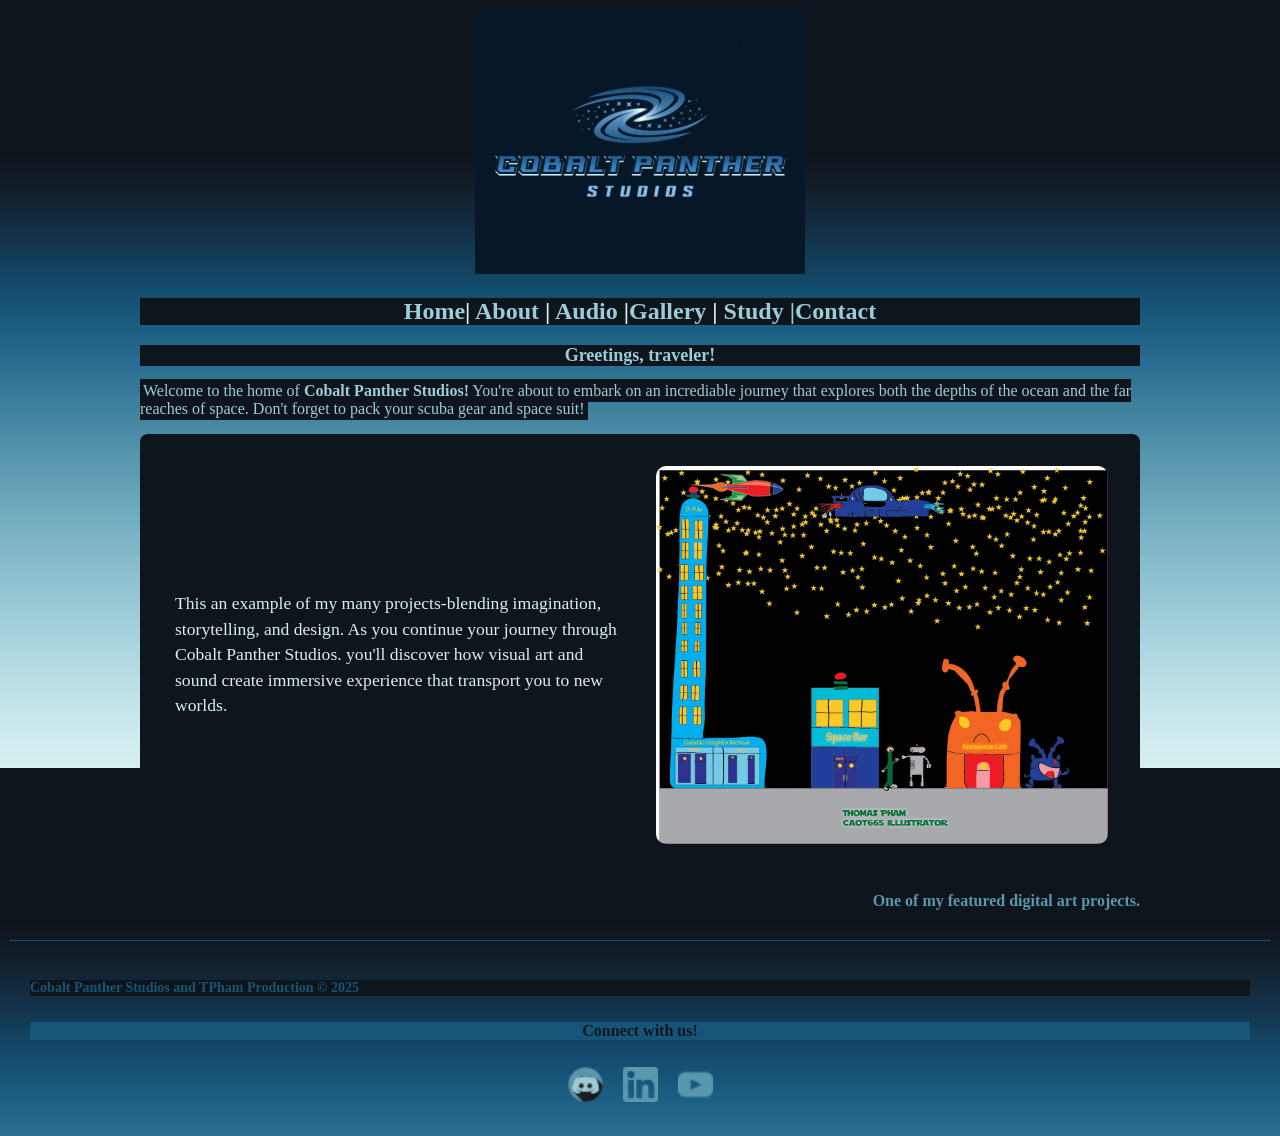
<file: index.html>
<!doctype html>
<html>
<head>
<meta charset="utf-8">
<title>index</title>
	
<link href="index_style.css" rel="stylesheet" type="text/css">

</head>

<body background="Backgrounds 2/Gradiant overlay.jpg" text="#9DCCD7" link="#D6F0F1" vlink="#5997AE">
<main>
	
	<header>
		<a href="index.html"><img src="Logos/Cobalt Panther Studios Logo 2 Capture.jpg" width="330" height="264" alt="Cobalt Panther Studios logo"/></a>
		
	  <nav>
	    <h1><a href="index.html">Home</a>| <a href="about.html">About</a> | <a href="audio2.html">Audio</a> |<a href="gallery-3.html">Gallery</a> |<a href="study.html"> Study</a><a href="contact us.html"> |Contact</a></h1>
		</nav>
		
	</header>
	
	<section>
		  <h2>Greetings, traveler!</h2>
			<p style="text-align: left"><span style="background-color: #0F151D; border-radius: 8; border-color: #0F151D; border-style: solid;">Welcome to the home of <strong>Cobalt Panther Studios!</strong> You're about to embark on an incrediable journey that explores both the depths of the ocean and the far reaches of space. Don't forget to pack your scuba gear and space suit!</span></p>
		
		</section>
	  <section class="content-section">
			<div style="border-color: #0F151D; border-style: solid; background-color: #0F151D;">
				<p>This an example of my many projects-blending imagination, storytelling, and design. As you continue your journey through Cobalt Panther Studios. you'll discover how visual art and sound create immersive experience that transport you to new worlds.
				</p>
			</div>
<img src="Assets 2/City Scape edit final.jpg" width="1308" height="1094" alt="City Scape"/>
    
	  </section>
		
	<h3><strong>One of my featured digital art projects.</strong></h3>
   
 
		

		</main>
	
<footer><h4>Cobalt Panther Studios and TPham Production &copy; 2025</h4>

		
<h5>Connect with us!</h5>
<div class="social-icons">
	
	<a
href="https://discord.com/users/Shadowpaw#6645" target="_blank"><img src="Social Media Icons/discord.png" width="24" height="24" alt=""/>
	</a>	
		
<a href="https://www.linkedin.com/in/thomas-pham-5aba92384" target="_blank"><img src="Social Media Icons/linkedin (1).png" alt="linkedin profile" width="24" height="24"/>
  </a>
	
	
 <a href="https://www.youtube.com/@shadowpaw7722" target="_blank"><img src="Social Media Icons/youtube (1).png"  alt="Youtube"/>
  </a>
	
	</div>
</footer>
	
</body>
	
</html>
</file>
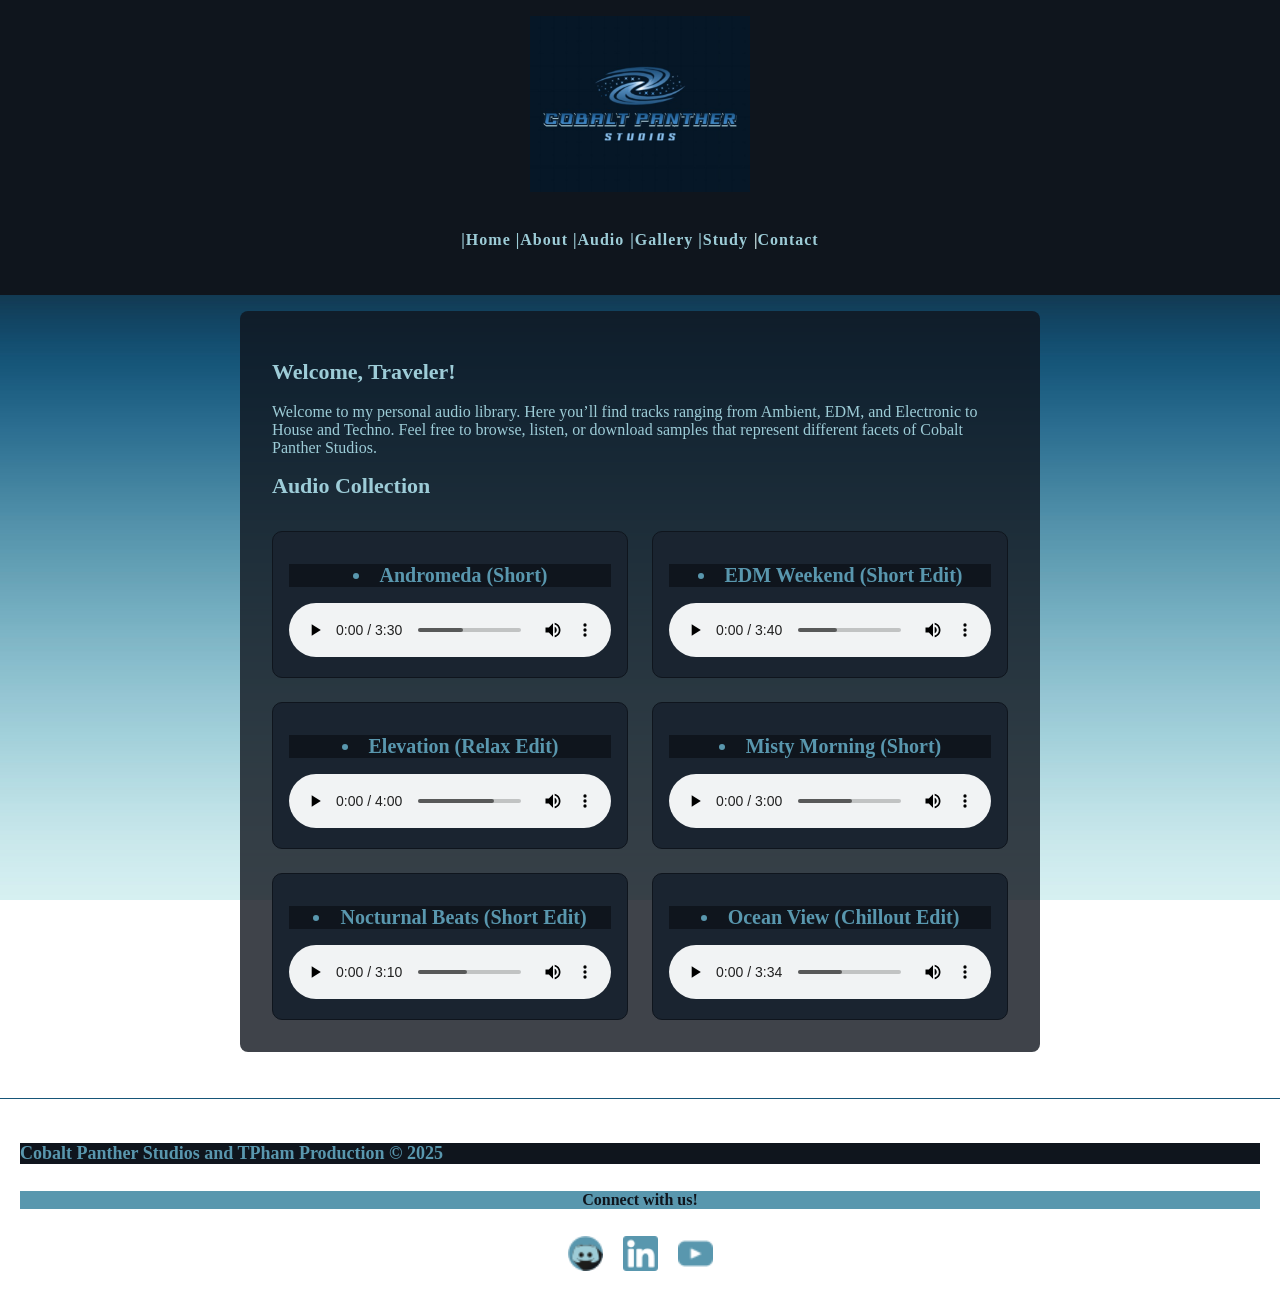
<file: audio2.html>
<!doctype html>
<html lang="en">
<head>
<meta charset="utf-8">
<title>Audio Library | Cobalt Panther Studios</title>


<link href="audio_style.css" rel="stylesheet" type="text/css">
</head>

<body background="Backgrounds 2/Gradiant overlay.jpg">
	
<header><img src="Logos/Cobalt Panther Studios Logo 2 Capture.jpg" width="340" height="275" alt="Cobalt Panther Studios logo"/>
  
	<nav>
	  <h1><a href="index.html">|Home </a><a href="about.html">|About </a><a href="audio2.html">|Audio</a> <a href="gallery-3.html">|Gallery </a><a href="study.html">|Study</a> <span style="font-size: 1rem">|</span><a href="contact us.html">Contact</a></h1>
	</nav>
	
</header>

<main>
  <section class="content">
    <h2>Welcome, Traveler!</h2>
    <p>Welcome to my personal audio library. Here you’ll find tracks ranging from Ambient, EDM, and Electronic to House and Techno. Feel free to browse, listen, or download samples that represent different facets of Cobalt Panther Studios.</p>
    
    <h2>Audio Collection</h2>
    <div class="audio-grid">
      <div class="audio-item">
		  <h3><li>Andromeda (Short)</li></h3>
           <audio controls>
      <source src="audio2/Andromeda (Short).mp3" type="audio/mpeg">
      Your browser does not support the audio element.
    </audio>
      </div>

      <div class="audio-item">
		  <h3><li>EDM Weekend (Short Edit)</li></h3>
            <audio controls>
      <source src="audio2/EDM Weekend (short).mp3" type="audio/mpeg">
      Your browser does not support the audio element.
    </audio>
      </div>

      <div class="audio-item">
        <h3><li>Elevation (Relax Edit)</li></h3>
        <audio controls>
      <source src="audio2/Elevation (Relax version).mp3" type="audio/mpeg">
      Your browser does not support the audio element.
    </audio>
      </div>

      <div class="audio-item">
		  <h3><li>Misty Morning (Short)</li></h3>
       <audio controls>
      <source src="audio2/Misty Morning (short).mp3" type="audio/mpeg">
      Your browser does not support the audio element.
    </audio>
        </audio>
      </div>

      <div class="audio-item">
		  <h3><li>Nocturnal Beats (Short Edit)</li></h3>
        <audio controls>
      <source src="audio2/Nocturnal Beats (short).mp3" type="audio/mpeg">
      Your browser does not support the audio element.
    </audio>
	  </div>
		
<div class="audio-item">
  <h3><li>Ocean View (Chillout Edit)</li></h3>
    <audio controls>
      <source src="audio2/Ocean View (Chillout version).mp3" type="audio/mpeg">
      Your browser does not support the audio element.
    </audio>
  </div>
		
    </div>
	  
		  
  </section>
</main>	
<footer><h4>Cobalt Panther Studios and TPham Production &copy; 2025</h4>
	
<h5>Connect with us!</h5>
<div class="social-icons">	
	
	<a
href="https://discord.com/users/Shadowpaw#6645" target="_blank"><img src="Social Media Icons/discord.png" width="24" height="24" alt="Discord"/></a>	
	
<a href="https://www.linkedin.com/in/thomas-pham-5aba92384" target="_blank"><img src="Social Media Icons/linkedin (1).png" width="24" height="24" alt="Linkedin"/></a>	
	
<a href="https://www.youtube.com/@shadowpaw7722" target="_blank"><img src="Social Media Icons/youtube (1).png" width="24" height="24" alt="YouTube"/></a>
	</div>
	
	</footer>
		
	
	
	
	
	
	
	
	
</body>
	</html>
</file>
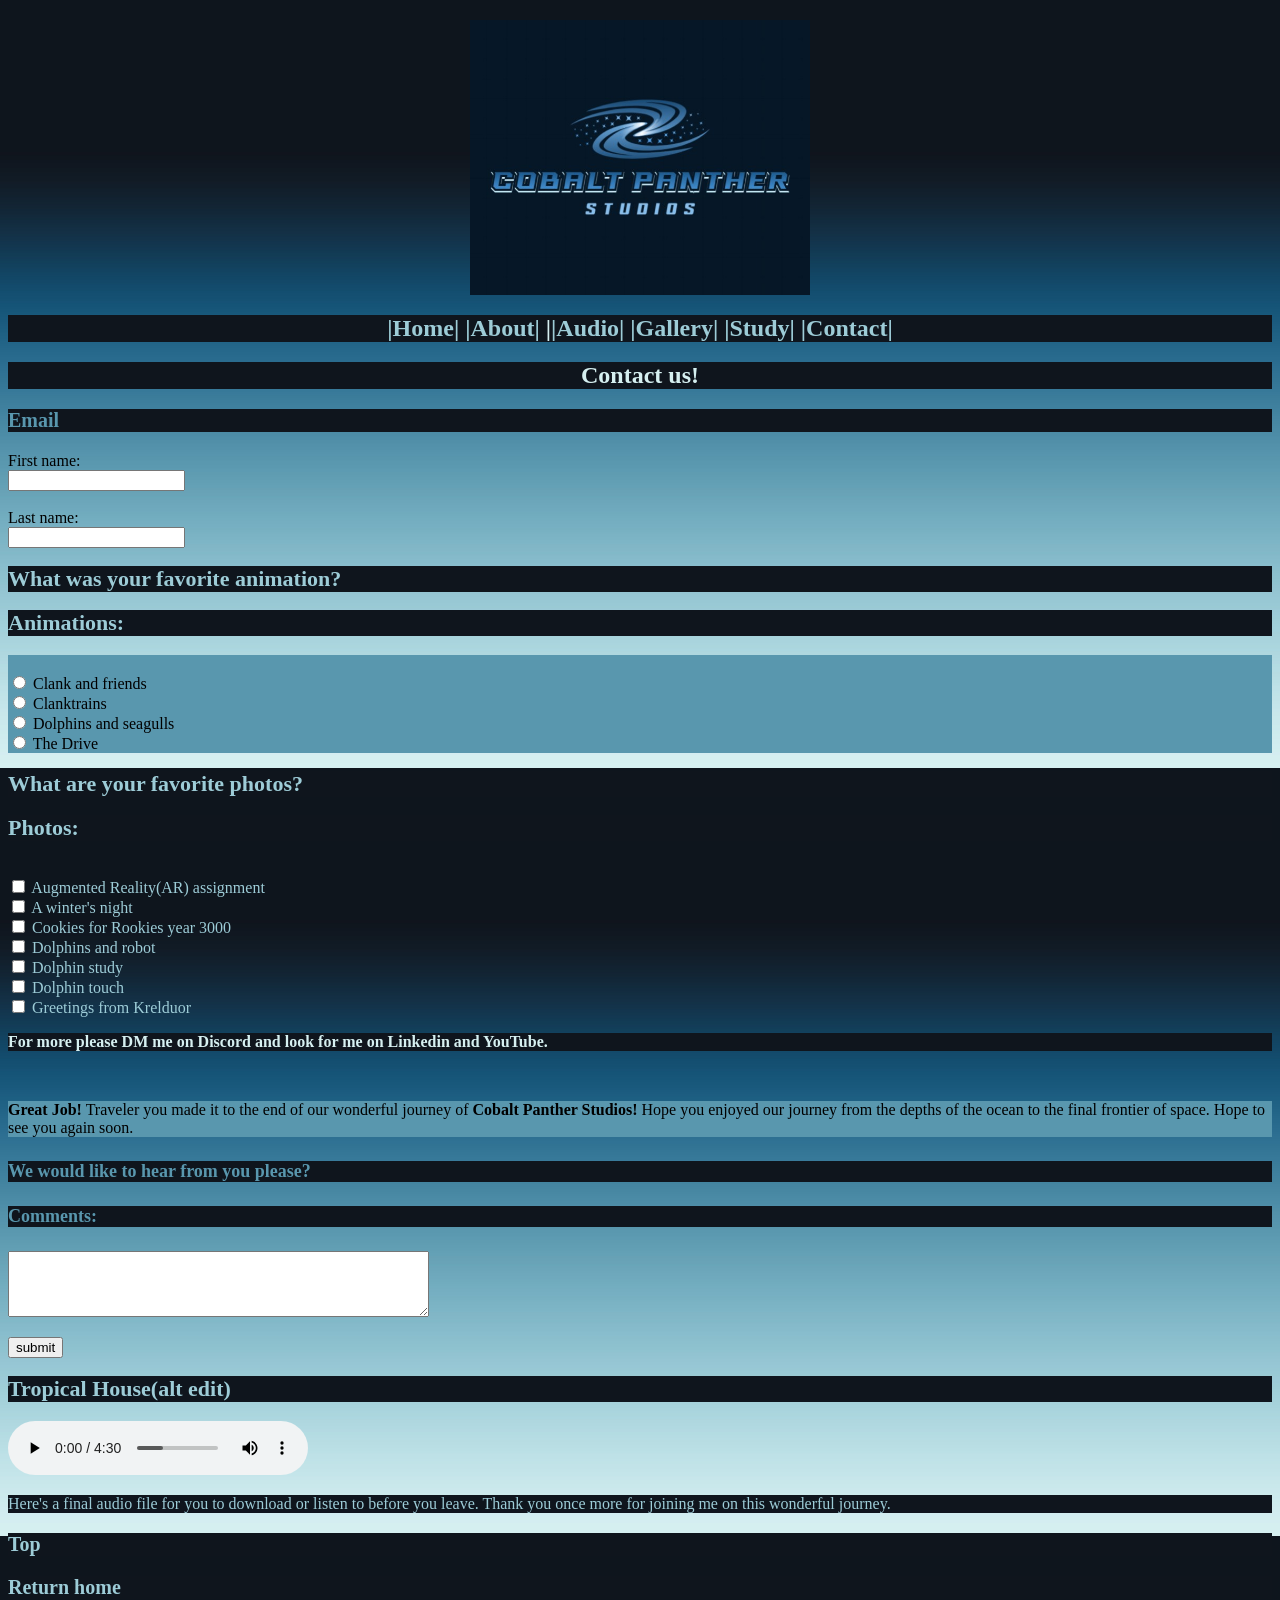
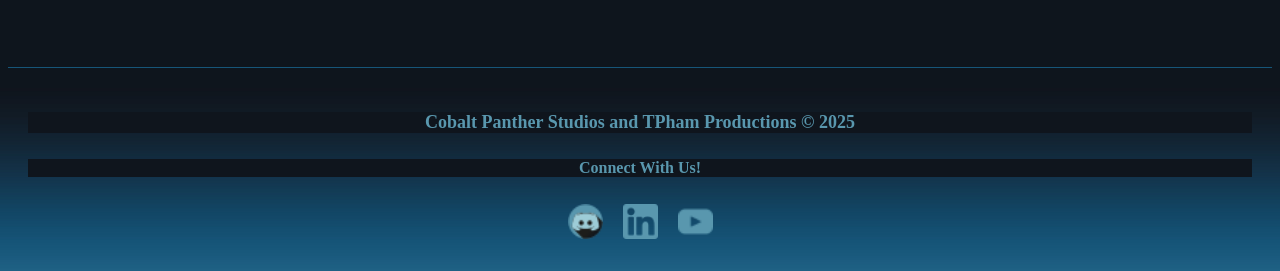
<file: contact us.html>
<!doctype html>
<html>
<head>
<meta charset="utf-8">
<title>Cobalt Panther Studios| contact us!</title>

<link href="contact_style.css" rel="stylesheet" type="text/css">

</head>

<body bgcolor="#0F151D" background="Backgrounds 2/Gradiant overlay.jpg" style="">
	
<header>
	<img src="Logos/Cobalt Panther Studios Logo 2 Capture.jpg" width="340" height="275"  alt="Cobalt Panther Studios logo"/>
	
<nav>
  <h1><a href="index.html">|Home|</a> <a href="about.html">|About|</a> |<a href="audio2.html">|Audio|</a> <a href="gallery-3.html">|Gallery|</a> <a href="study.html">|Study|</a> <a href="contact us.html">|Contact|</a></h1>
	</nav>	
	
	<h1>Contact us!</h1>
	
</header>	
	
	
<h3>Email</h3>
	
<form action="mailto:tpham49@my.smccd.edu"
	  method="post">
  <p>
		<label for="fname">First name:</label>
		<br>
		<input type="text" id="fname"><br><br>
		<label for="lname">Last name:</label>
		<br>
		<input type="text" id="lname"><br>
	  
  <h2>What was your favorite animation?</h2>
  <h2>Animations:</h2>
	<p style="background-color: #5997AE;"><br>
	  <input type="radio" id="animation" name="radiobtn" value="animation">
	  <span style="color: #5997AE"></span>
	  <label for="animation">Clank and friends</label>
	  <br>
	  <input type="radio" id="animation2" name="radiobtn" value="animation">
	  <label for="animation">Clanktrains</label>
	  <br>
	  <input type="radio" id="animation3" name="radiobtn" value="animation">
	  <label for="animation">Dolphins and seagulls</label>
	  <br>
	  
	  <input type="radio" id="animation4" name="radiobtn" value="animation">
	  <label for="animation">The Drive</label>
	  <br>
  </p>
  </p>
  <h2>What are your favorite photos?</h2>
	
	<h2>Photos:</h2>
	<br>
	
	<input type="checkbox" id="photo" name="checkbox" value="photo">
	<label for="photo" style="color: #9DCCD7">Augmented Reality(AR) assignment</label><br>
	
	<input type="checkbox" id="photo2" name="checkbox" value="photo">
	<label for="photo" style="color: #9DCCD7">A winter's night</label><br>
	
	<input type="checkbox" id="photo3" name="checkbox" value="photo">
	<label for="photo" style="color: #9DCCD7">Cookies for Rookies year 3000</label><br>
	
	<input type="checkbox" id="photo4" name="checkbox" value="photo">
	<label for="photo" style="color: #9DCCD7">Dolphins and robot</label>
	<br>
	
	<input type="checkbox" id="photo5" name="checkbox" value="photo">
	<label for="photo" style="color: #9DCCD7">Dolphin study</label>
	<br>
	
	<input type="checkbox" id="photo6" name="checkbox" value="photo">
	<label for="photo" style="color: #9DCCD7">Dolphin touch</label>
	<br>
	
	<input type="checkbox" id="photo6b" name="checkbox" value="photo">
	<label for="photo" style="color: #9DCCD7">Greetings from Krelduor</label>
	<br>
	

	
<p style="color: #D6F0F1; background-color: #0F151D;"><strong>For more please DM me on Discord and look for me on Linkedin and YouTube.</strong></p>
	<br>
	
	<p style="background-color: #5997AE;"><strong>Great Job!</strong> Traveler you made it to the end of our wonderful journey of <strong>Cobalt Panther Studios!</strong> Hope you enjoyed our journey from the depths of the ocean to the final frontier of space. Hope to see you again soon.
	</p>


  <h4>We would like to hear from you please?</h4>
	
	<label for="comments"><h4>Comments:</h4></label>
	<textarea id="comments" name="comments"
			  rows="4" cols="50"></textarea>
	
	<p><input type="Submit" value="submit"></p>
	
</form>
	
	<div class="audio-item">
		<h2>Tropical House(alt edit)</h2>
       <audio controls>
      <source src="audio2/Tropical_House_(alternate).mp3" type="audio/mpeg">
      Your browser does not support the audio element.
    </audio>
</div>
<p style="color: #9DCCD7; background-color: #0F151D;">Here's a final audio file for you to download or listen to before you leave. Thank you once more for joining me on this wonderful journey.</p>
	
<nav><h3><a href="contact us.html">Top</a></h3></nav>
	
	<nav>
	  <h3><a href="index.html">Return home</a></h3></nav>	
	
	
	
	
	
<br>
	<footer><h4>Cobalt Panther Studios and TPham Productions &copy; 2025</h4>
		
		<h5>Connect With Us!</h5>

<div class="social-icons">
<a
href="https://discord.com/users/Shadowpaw#6645" target="_blank"><img src="Social Media Icons/discord.png" width="24" height="24" alt="Discord"/></a>	
	
	<a href="https://www.linkedin.com/in/thomas-pham-5aba92384" target="_blank"><img src="Social Media Icons/linkedin (1).png" width="24" height="24" alt="Linkedin"/></a>	
	
	<a href="https://www.youtube.com/@shadowpaw7722" target="_blank"><img src="Social Media Icons/youtube (1).png" width="24" height="24" alt="YouTube"/></a>
		
		
		
	  </div>
		
	</footer>
	
	
	
	
	
	
</body>
</html>
</file>
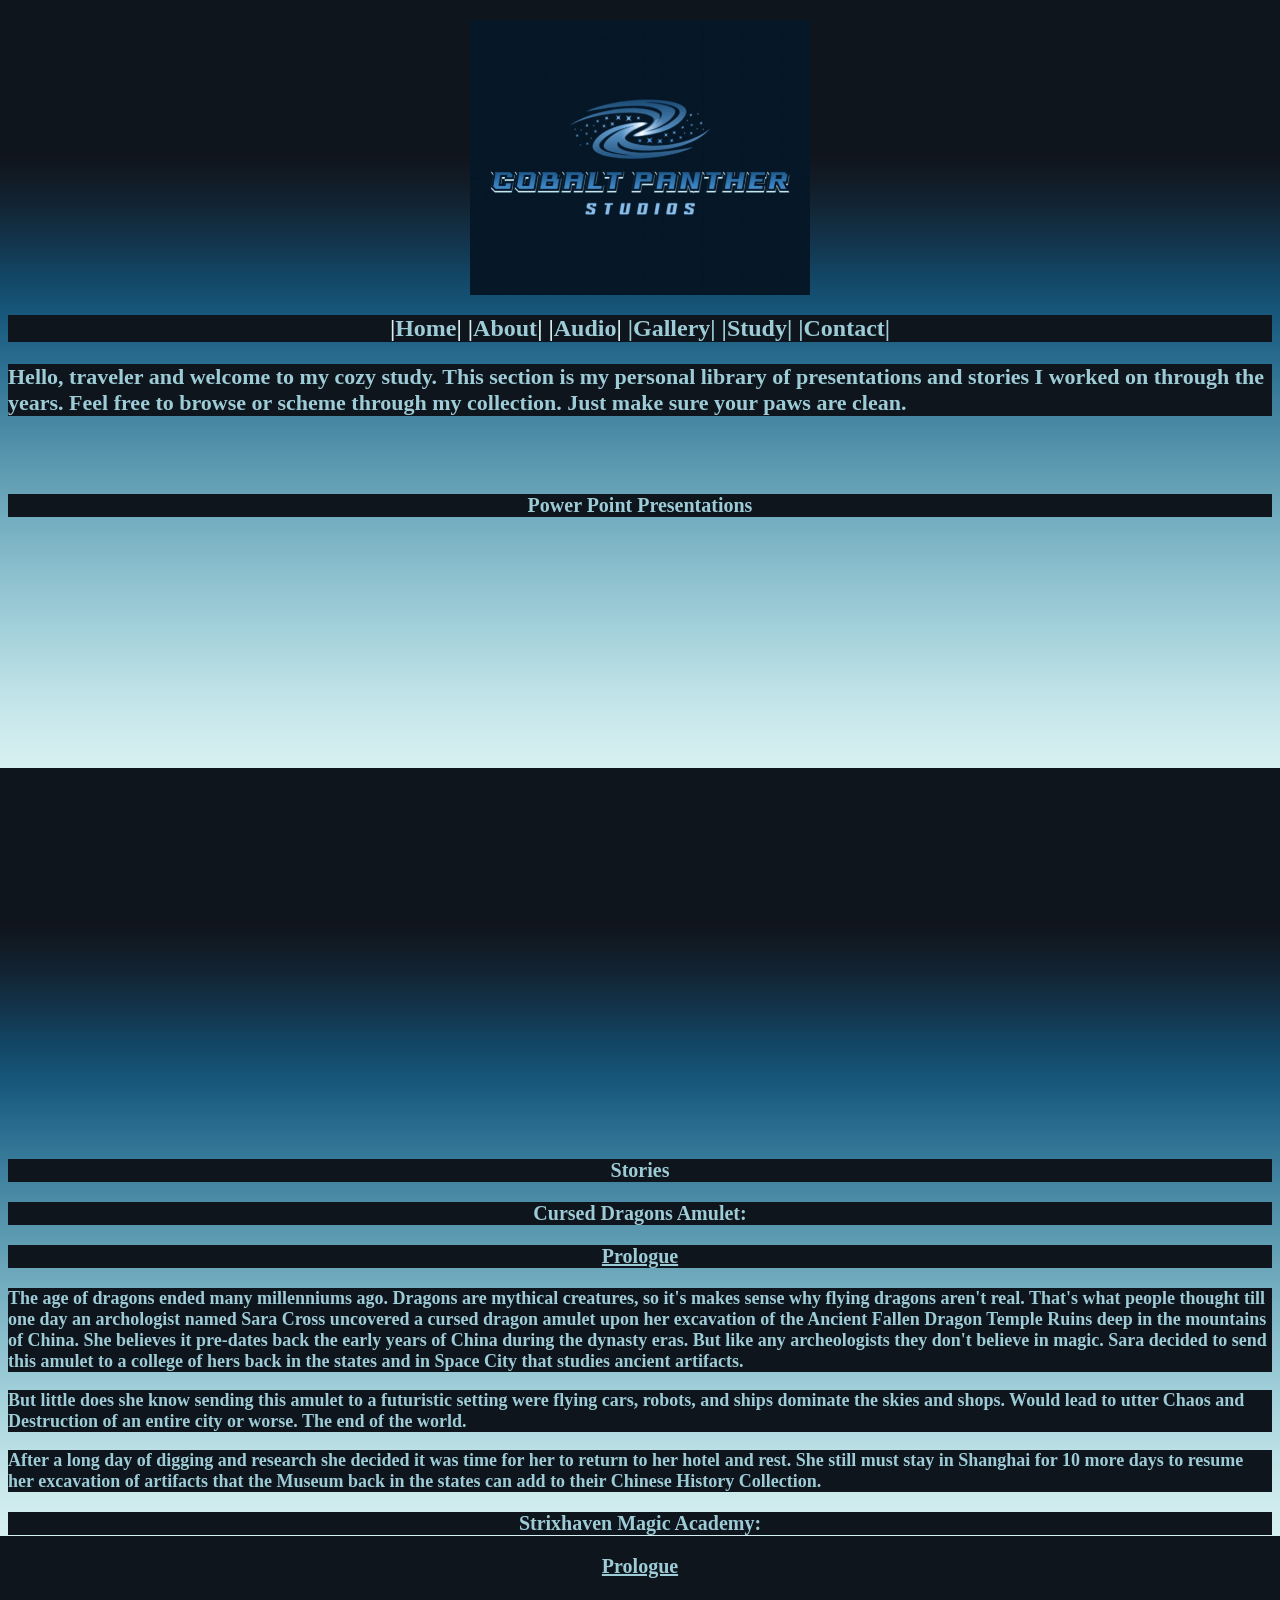
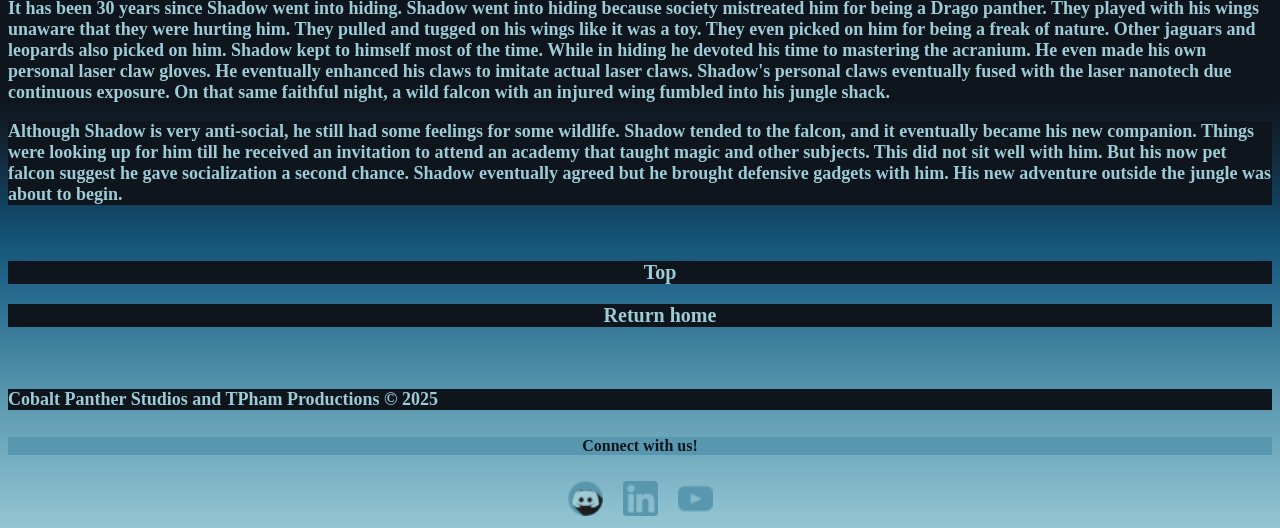
<file: study.html>
<!doctype html>
<html>
<head>
<meta charset="utf-8">
<title>Study</title>

<link href="Sudystyle.css" rel="stylesheet" type="text/css">
<style type="text/css">
 
</style>
</head>

<body background="Backgrounds 2/Gradiant overlay.jpg" text="#9DCCD7">
	
	<header><img src="Logos/Cobalt Panther Studios Logo 2 Capture.jpg" alt="Cobalt Panther Studios logo" width="340" height="275"/>
<nav>
<h1>|<a href="index.html">Home</a>| |<a href="about.html">About</a>| |<a href="audio2.html">Audio</a>| <a href="gallery-3.html">|Gallery|</a> <a href="study.html">|Study|</a> <a href="contact us.html">|Contact|</a></h1></nav>
</header>
	
	
<h2><p>Hello, traveler and welcome to my cozy study. This section is my personal library of presentations and stories I worked on through the years. Feel free to browse or scheme through my collection. Just make sure your paws are clean.</p>
</h2><br>	
	
<br><section><h3>Power Point Presentations</h3></section><br>
	
<div>
	<section><iframe src="https://1drv.ms/p/c/5748378229eafa25/IQSwtPxsTo4pT4Ts6BeDPjbJAQZHrIHtTd8-AIRS6rq95bM?em=2&amp;wdAr=1.7777777777777777" width="476px" height="288px" frameborder="0">This is an embedded <a target="_blank" href="https://office.com">Microsoft Office</a> presentation, powered by <a target="_blank" href="https://office.com/webapps">Office</a>.</iframe> 
	</section>
</div>
	
 <div>
	 <section><iframe src="https://1drv.ms/p/c/5748378229eafa25/IQRlxJhZVVzxSZ86xFaUgcZsARVfKAL6gtmc-FwD79KFY28?em=2&amp;wdAr=1.3333333333333333" width="476px" height="288px" frameborder="0">This is an embedded <a target="_blank" href="https://office.com">Microsoft Office</a> presentation, powered by <a target="_blank" href="https://office.com/webapps">Office</a>.</iframe>
	 </section>
</div>

	
	
	
<section><h3>Stories</h3></section>
	
	<main>
		
<article><h3>Cursed Dragons Amulet:</h3>
  <div>
<u><h3>Prologue</h3></u>
	  
    <p style="background-color: #0F151D; font-size: 18px; text-align: left;"><strong>The age of dragons ended many millenniums ago. Dragons are mythical creatures, so  it's makes sense why flying dragons aren't real. That's what people thought till one day an archologist named Sara Cross uncovered a cursed dragon amulet upon her  excavation of the Ancient Fallen Dragon Temple Ruins deep in the mountains of  China. She believes it pre-dates back the early years of China during the  dynasty eras. But like any archeologists they don't  believe in magic. Sara decided to send this amulet to a college of hers back in  the states and in Space City that studies ancient artifacts.</strong>
	  </p>
	<main>
		
    <p style="background-color: #0F151D; font-size: 18px; text-align: left;"><strong>But little  does she know sending this amulet to a futuristic setting were flying cars, robots, and ships dominate the skies and shops. Would lead to utter Chaos and  Destruction of an entire city or worse. The end of the world.</strong>
		</p>
	
	</main>
		
    <p style="background-color: #0F151D; font-size: 18px; text-align: left;"><strong>After a long  day of digging and research she decided it was time for her to return to her  hotel and rest. She still must stay in Shanghai for 10 more days to resume her  excavation of artifacts that the Museum back in the states can add to their  Chinese History Collection.
		</strong>
	  </p>

  </div>
</article>

</main>
<section>
	
	<main>
		
  <h3>Strixhaven Magic Academy:</h3>
	
	<u><h3>Prologue</h3></u><main>
    
	  <p style="background-color: #0F151D; font-size: 18px; text-align: left;"><strong>It has been 30 years since  Shadow went into hiding. Shadow went into hiding because society mistreated him  for being a Drago panther. They played with his wings unaware that they were  hurting him. They pulled and tugged on his wings like it was a toy. They even  picked on him for being a freak of nature. Other jaguars and leopards also  picked on him. Shadow kept to himself most of the time. While in hiding he  devoted his time to mastering the acranium. He even made his own personal laser  claw gloves. He eventually enhanced his claws to imitate actual laser claws.  Shadow's  personal claws eventually fused with the laser nanotech due continuous  exposure. On that same faithful night, a wild falcon with an injured wing  fumbled into his jungle shack.
		  </strong>
	  </p>
	</main>
	
    <p style="background-color: #0F151D; font-size: 18px; text-align: left;"><strong>Although Shadow is very  anti-social, he still had some feelings for some wildlife. Shadow tended to the  falcon, and it eventually became his new companion. Things were looking up for  him till he received an invitation to attend an academy that taught magic and other  subjects. This did not sit well with him. But his now pet falcon suggest he  gave socialization a second chance. Shadow eventually agreed but he brought  defensive gadgets with him. His new adventure outside the jungle was about to  begin.
		</strong>
		</p>

</main>
</section>

<br>
<nav><h3><ol><a href="study.html">Top</a></ol></h3></nav>

<nav><h3><ol>
  <a href="index.html">Return home</a>
</ol></h3></nav>


<br><footer><h4>Cobalt Panther Studios and TPham Productions &copy; 2025</h4>

	<h5>Connect with us!</h5>
	
<div class="social-icons">	
	
<a
	href="https://discord.com/users/Shadowpaw#6645" target="_blank"><img src="Social Media Icons/discord.png" width="24" height="24" alt="Discord"/></a>

<a href="https://www.linkedin.com/in/thomas-pham-5aba92384" target="_blank"><img src="Social Media Icons/linkedin (1).png" width="24" height="24" alt="Linkedin"/></a>

<a href="https://www.youtube.com/@shadowpaw7722" target="_blank"><img src="Social Media Icons/youtube (1).png" width="24" height="24" alt=""/></a>
	</div>


</footer>


</body>
</html>
</file>
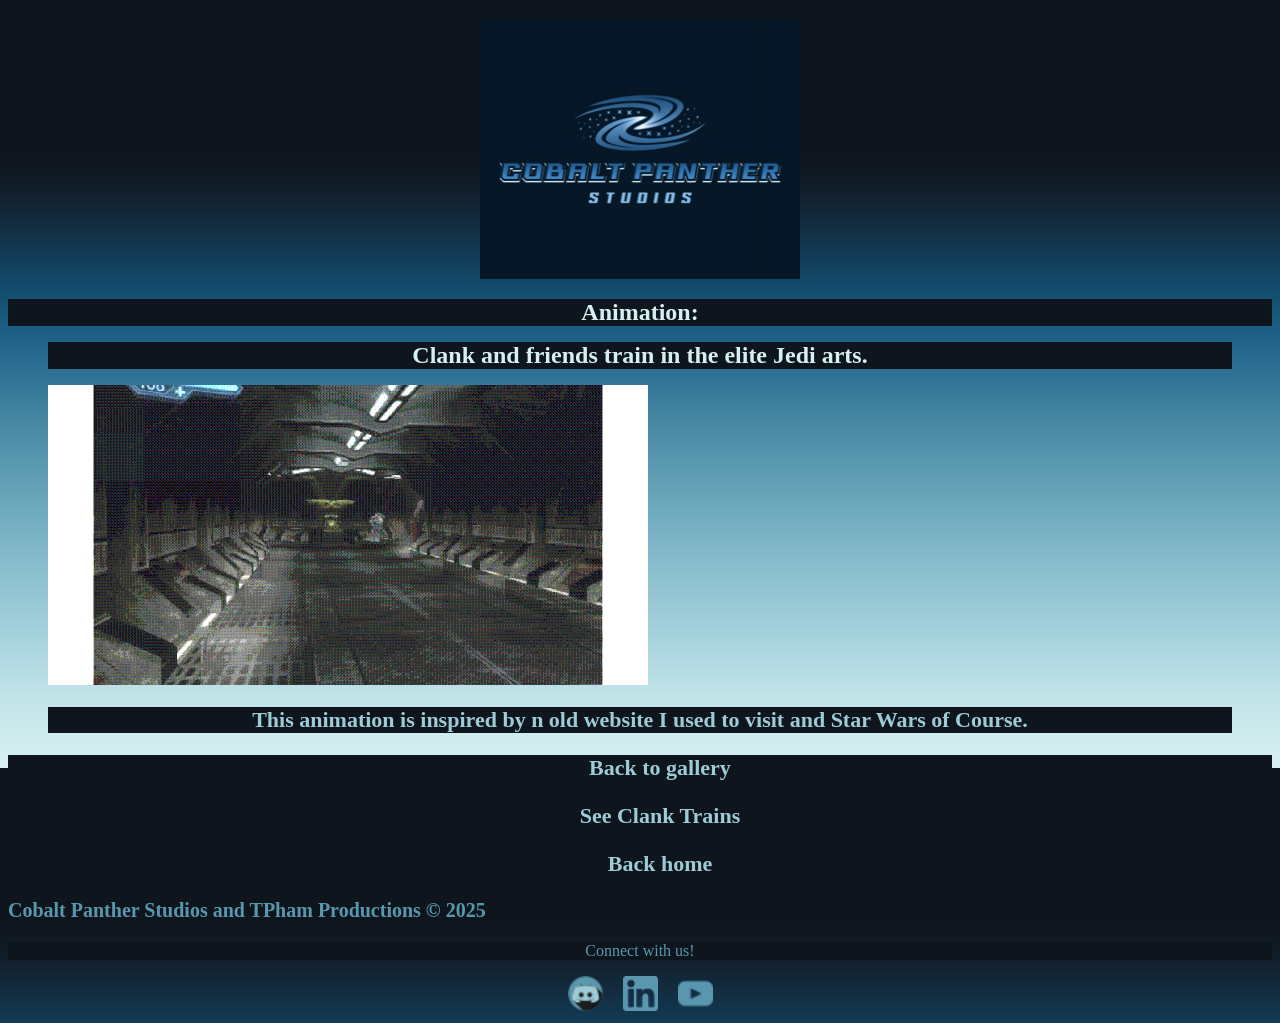
<file: Gallery_animations_photo_htmls 2/Gallery_Animation_1_Clank and friends.html>
<!doctype html>
<html>
<head>
<meta charset="utf-8">
<title>Gallery_Animation_Clank and Friends</title>

<link href="Clankandfriends_Style.css" rel="stylesheet" type="text/css">
</head>

<body bgcolor="#0F151D" background="../Backgrounds 2/Gradiant overlay.jpg">
<header>
<img src="../Logos/Cobalt Panther Studios Logo 2 Capture.jpg" width="320" height="259" alt="Cobalt Panther Studios logo"/>
	
<h1>Animation:</h1>	
	
	</header>
	
<div>
	
<figure><h1>Clank and friends train in the elite Jedi arts.</h1><img src="animations2/Clankandfriendstraintogetherontheelitejediarts-ezgif.com-resize.gif" alt="Clankandfriends" width="600" height="300"/>
<figcaption><p><h2>This animation is inspired by n old website I used to visit and Star Wars of Course.</h2>
  </p></figcaption></figure>
</div>
	
	
<nav><h2><ol>
  <a href="../gallery-3.html">Back to gallery</a>
</ol></h2></nav>	
	
<nav><h2><ol>
  <a href="Gallery_Animation_2_Clank trains.html">See Clank Trains</a>
</ol></h2></nav>	
	
<nav><h2><ol>
  <a href="../index.html">Back home</a>
</ol></h2></nav>	
	
	
	
	
	
	
	
	
	
	
	
	
	
	
	
	
		
<footer><h3>Cobalt Panther Studios and TPham Productions &copy; 2025</h3>
	
	<p style="color: #5997AE; background-color: #0F151D; text-align: center;">Connect with us!</p>
	<div class="social-icons">
	<a
href="https://discord.com/users/Shadowpaw#6645" target="_blank"><img src="../Social Media Icons/discord.png" width="24" height="24" alt="Discord"/></a>
	
	<a 
	   href="https://www.linkedin.com/in/thomas-pham-5aba92384" target="_blank"><img src="../Social Media Icons/linkedin (1).png" width="24" height="24" alt="Linkedin"/></a>	
	
<a href="https://www.youtube.com/@shadowpaw7722" target="_blank"><img src="../Social Media Icons/youtube (1).png" width="24" height="24" alt="YouTube"/></a>
	
	</div>
	
</footer>		
</body>
</html>
</file>
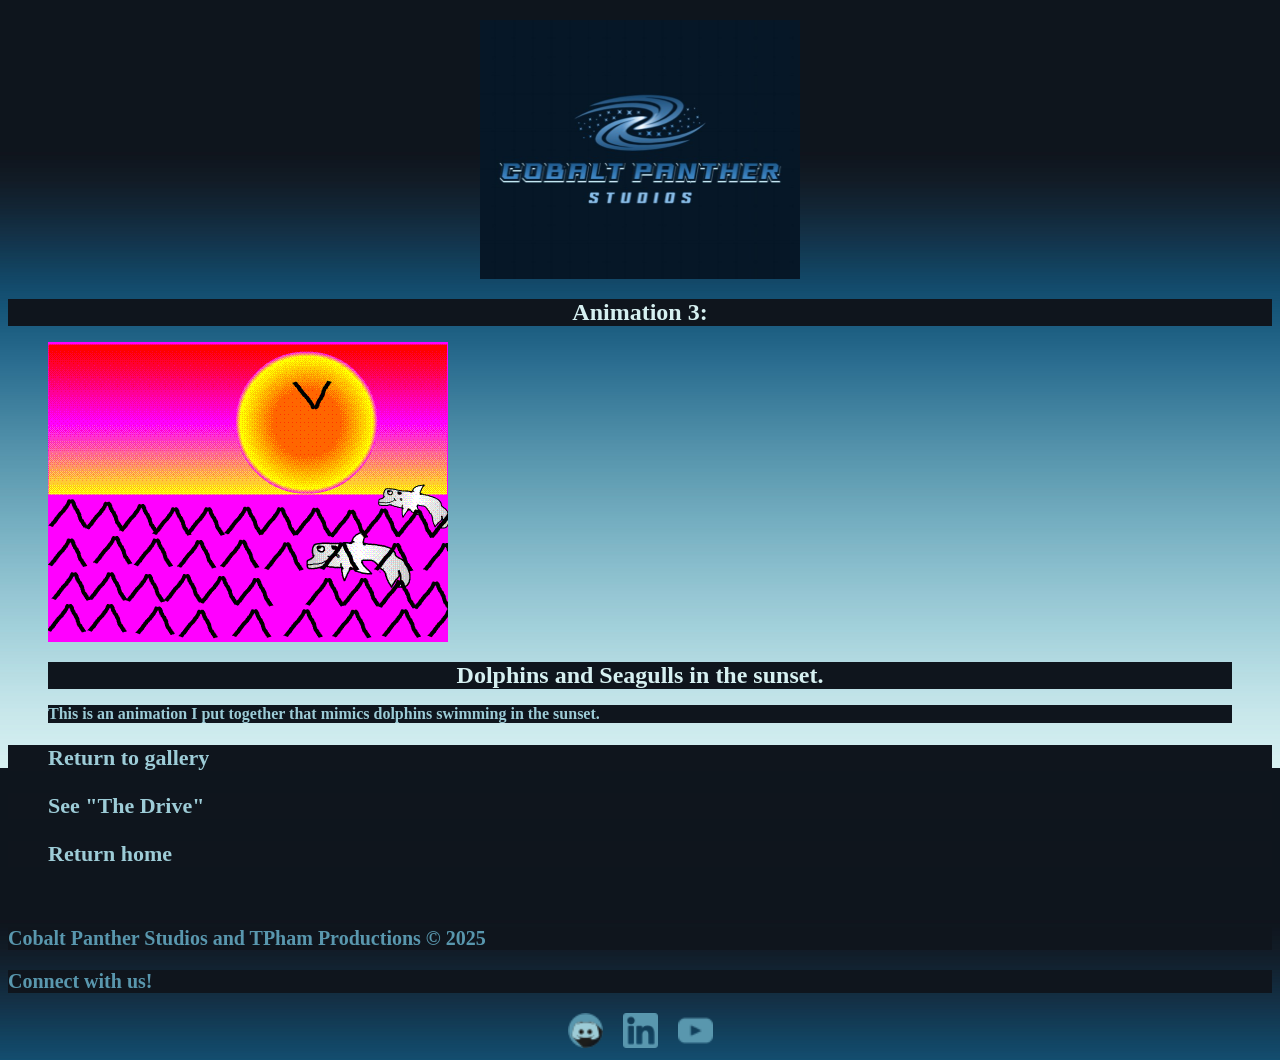
<file: Gallery_animations_photo_htmls 2/Gallery_Animation_3_Dolphins and Seagulls.html>
<!doctype html>
<html>
<head>
<meta charset="utf-8">
<title>Gallery_Animation_3_Dolphins_Seagulls</title>


<link href="Dolphins_and_seagulls_Style.css" rel="stylesheet" type="text/css">
</head>

<body background="../Backgrounds 2/Gradiant overlay.jpg">
	
	<header>
<img src="../Logos/Cobalt Panther Studios Logo 2 Capture.jpg" width="320" height="259" alt="Cobalt Panther Studios logo"/>
		
		<h1>Animation 3:</h1>
	
</header>
	
	<div>	
<figure><img src="animations2/Seagull and dolphin.gif" alt="Dolphinsandseagulls" width="400" height="300">

  <h1>Dolphins and Seagulls in the sunset.</h1>
	
<figcaption><p style="color: #9DCCD7; background-color: #0F151D;"><strong>This is an animation I put together that mimics dolphins swimming in the sunset.</strong></p></figcaption></figure>
	</div>	
	
	
<nav><h2><ol><a href="../gallery-3.html">Return to gallery</a></ol></h2></nav>	
	
<nav><h2><ol>
  <a href="Gallery_Animation_4_The Drive.html">See "The Drive"</a>
</ol></h2></nav>	
	
	<nav><h2><ol>
	  <a href="../index.html">Return home</a>
	</ol></h2></nav>	
	
	
	
	
	
	
	
	
	
	
	
	
		
	
<br><footer><h3>Cobalt Panther Studios and TPham Productions &copy; 2025</h3>
	
	<h3>Connect with us!</h3>
	<div class="social-icons">
		
<a href="https://discord.com/users/Shadowpaw#6645" target="_blank"><img src="../Social Media Icons/discord.png" width="24" height="24" alt="Discord"/>
	</a>	
	
<a href="https://www.linkedin.com/in/thomas-pham-5aba92384" target="_blank">
	<img src="../Social Media Icons/linkedin (1).png" width="24" height="24" alt="Linkedin"/>
</a>	
	
	<a href="https://www.youtube.com/@shadowpaw7722" target="_blank">
		<img src="../Social Media Icons/youtube (1).png" width="24" height="24" alt="YouTube"/>
	</a>
	</div>			
</footer>	
	
</body>
</html>
</file>
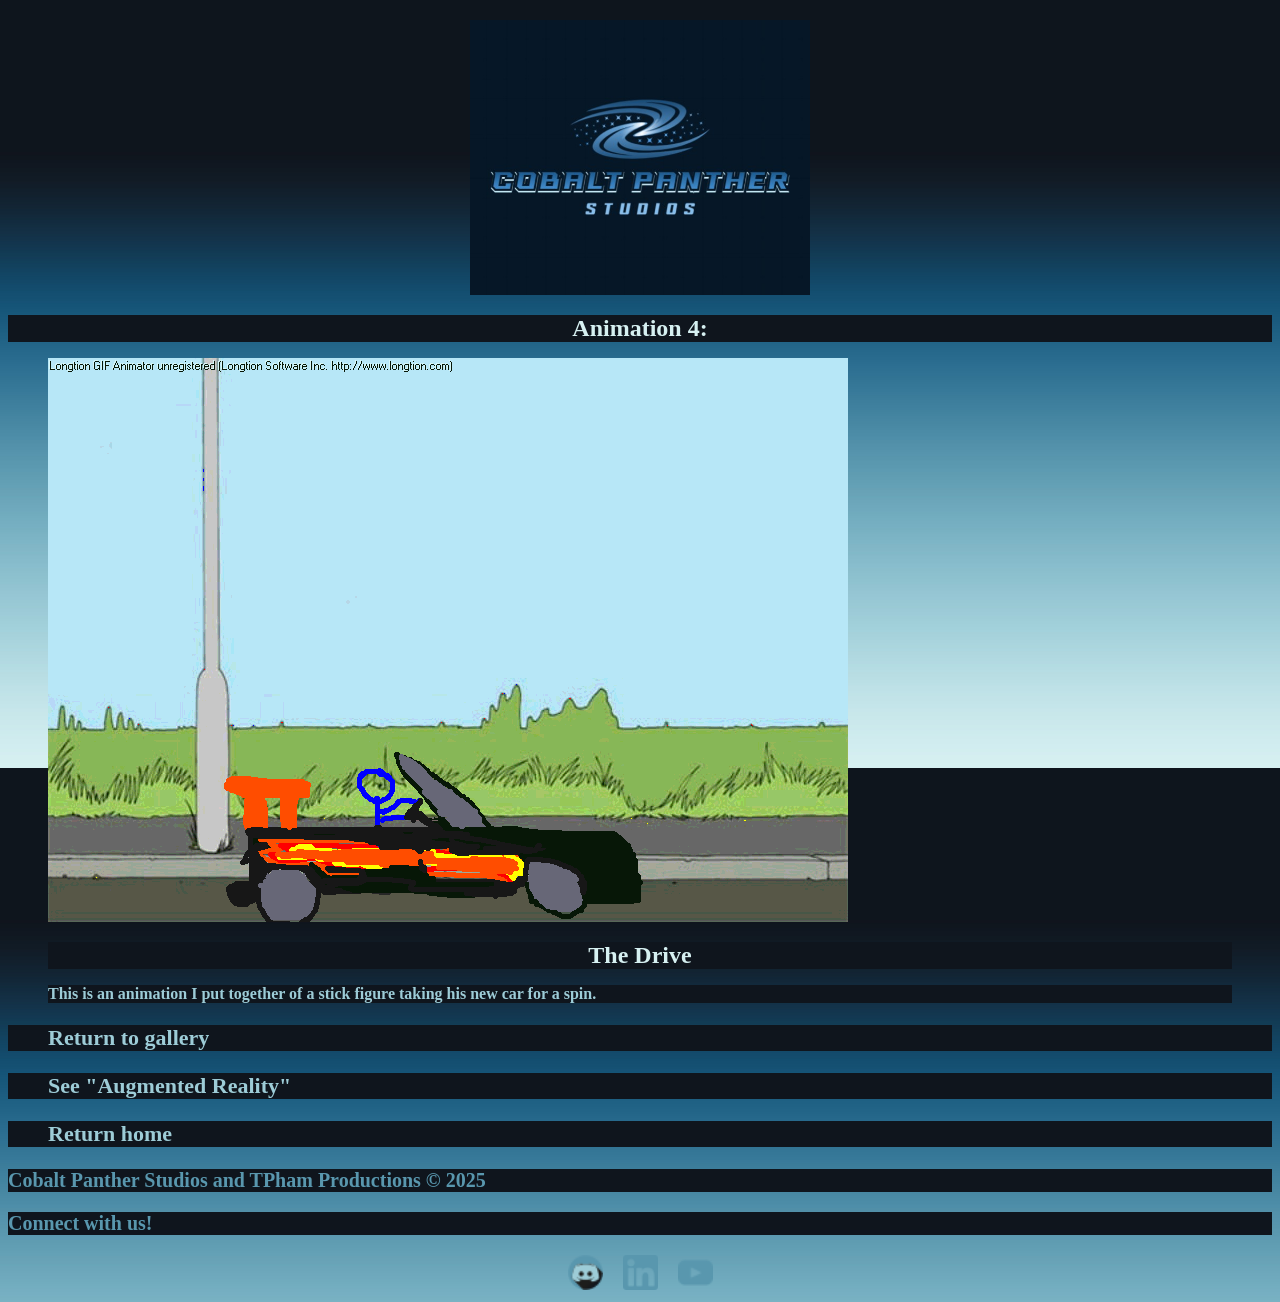
<file: Gallery_animations_photo_htmls 2/Gallery_Animation_4_The Drive.html>
<!doctype html>
<html>
<head>
<meta charset="utf-8">
<title>Gallery_Animation_4_The Drive</title>

<link href="the_drive_Style.css" rel="stylesheet" type="text/css">
</head>

<body background="../Backgrounds 2/Gradiant overlay.jpg">
	
<header>
	<img src="../Logos/Cobalt Panther Studios Logo 2 Capture.jpg" width="340" height="275" alt="Cobalt Panther Studios logo"/>

<h1>Animation 4:</h1>
	
</header>
		
	
	<div>
<figure><img src="animations2/The Drive.gif" alt="Thedrive" width="800" height="564">
	
	<h1>The Drive</h1>
	
<figcaption><p style="color: #9DCCD7; background-color: #0F151D;"><strong>This is an animation I put together of a stick figure taking his new car for a spin.</strong></p></figcaption></figure>
	</div>	
	
<nav><h2><ol><a href="../gallery-3.html">Return to gallery</a></ol></h2></nav>	

<nav><h2><ol>
  <a href="Galllery_Photo_1_Augmented Reality.html">See "Augmented Reality"</a>
</ol></h2></nav>	
	
<nav><h2><ol>
  <a href="../index.html">Return home</a>
</ol></h2></nav>	
	
	
	
	
	
	
	
	
	
	
	
	
	
	
	
	
	
	
	
	
	
	
	
	
	
	
	
	
	
	
	
<footer><h3>Cobalt Panther Studios and TPham Productions &copy; 2025</h3>
	
	<h3>Connect with us!</h3>
	<div class="social-icons">
	
	<a href="https://discord.com/users/Shadowpaw#6645" target="_blank"><img src="../Social Media Icons/discord.png" width="24" height="24" alt="Discord"/>
	</a>	
	
	<a href="https://www.linkedin.com/in/thomas-pham-5aba92384" target="_blank"><img src="../Social Media Icons/linkedin (1).png" width="24" height="24" alt="Linkedin"/>
	</a>	
	
	<a href="https://www.youtube.com/@shadowpaw7722" target="_blank"><img src="../Social Media Icons/youtube (1).png" width="24" height="24" alt="YouTube"/>
	</a>
	</div>
	
</footer>	
	
</body>
</html>
</file>
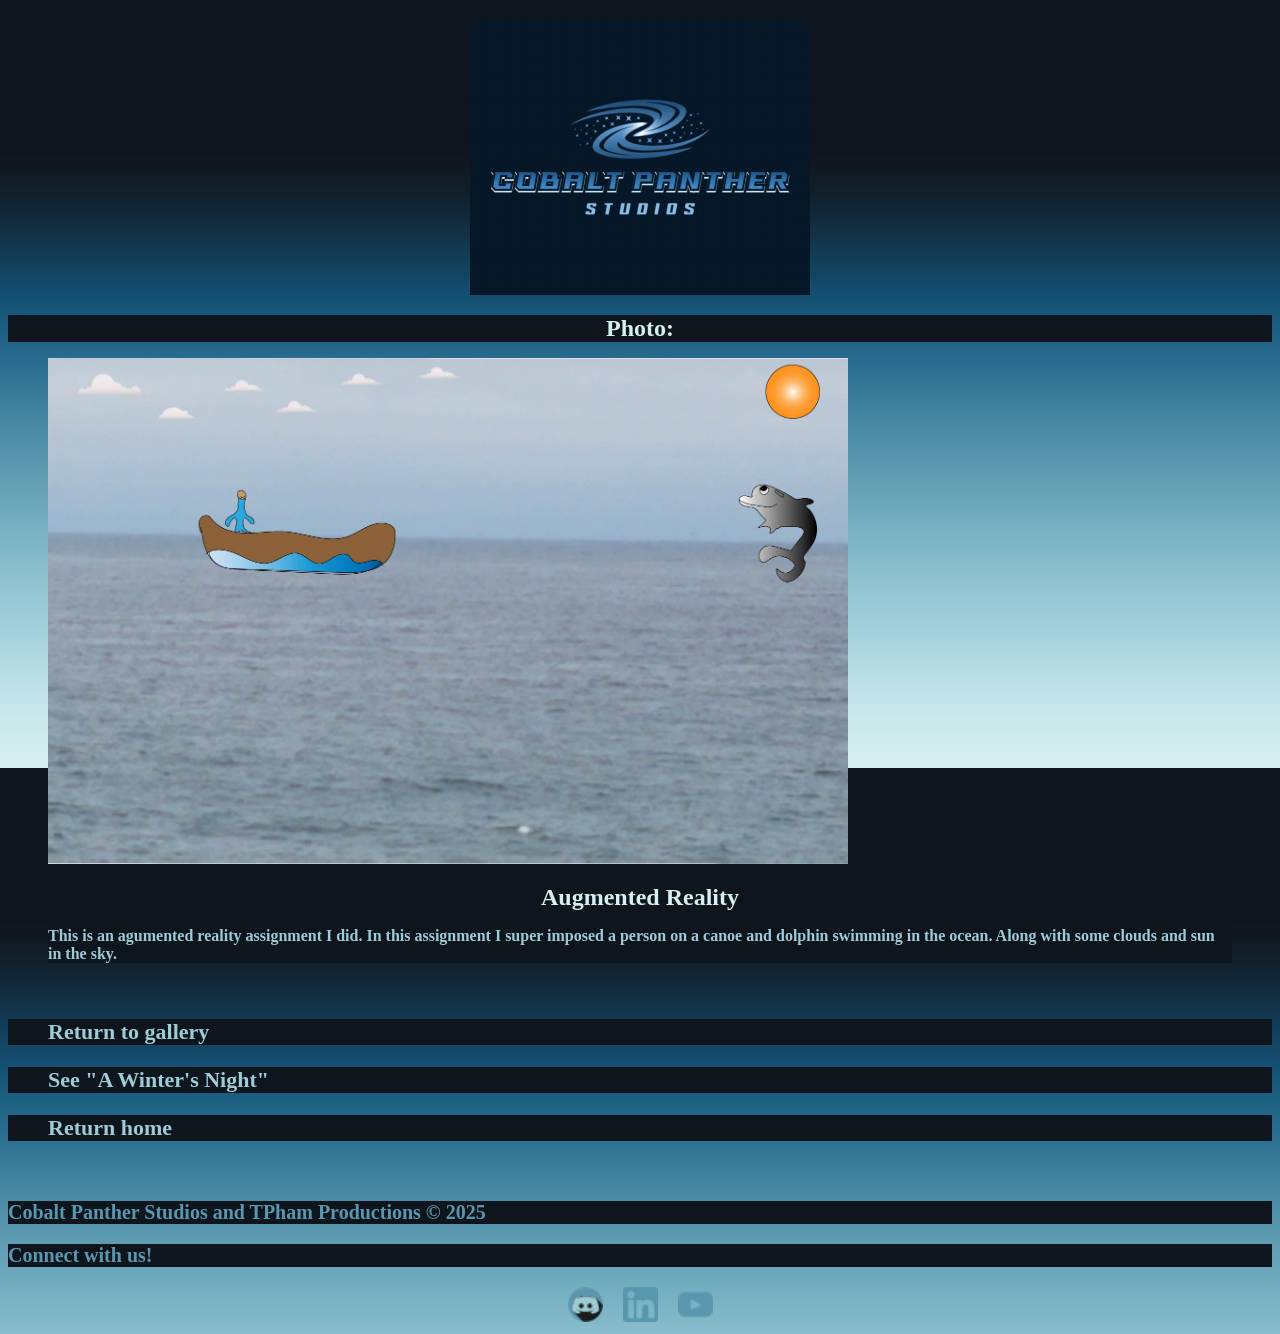
<file: Gallery_animations_photo_htmls 2/Galllery_Photo_1_Augmented Reality.html>
<!doctype html>
<html>
<head>
<meta charset="utf-8">
<title>Galllery_Photo_Augmented_Reality</title>

<link href="Augmented_reality_Style.css" rel="stylesheet" type="text/css">
</head>

<body background="../Backgrounds 2/Gradiant overlay.jpg">
	
	
	
	<header>
		
<img src="../Logos/Cobalt Panther Studios Logo 2 Capture.jpg" width="340" height="275" alt="Cobalt Panther Studios logo"/>
		
		<h1>Photo:</h1>
	
</header>
	
	
<figure><img src="../Assets 2/AR Project (flatten) (updated 2).jpg" width="800" height="506" alt="Augmentedreality"/>
<h1>Augmented Reality</h1><figcaption style="color: #9DCCD7; background-color: #0F151D;">
	<p><strong>This is an agumented reality assignment I did. In this assignment I super imposed a person on a canoe and dolphin swimming in the ocean. Along with some clouds and sun in the sky.</strong></p></figcaption></figure><br>	
	
<nav><h2><ol><a href="../gallery-3.html">Return to gallery</a></ol></h2></nav>	
	
<nav><h2><ol>
  <a href="Galllery_Photo_2_A_WInter's_Night.html">See "A Winter's Night"</a>
</ol></h2></nav>	
	
<nav><h2><ol><a href="../index.html">Return home</a></ol></h2></nav>	
	
	
	
	
	
	
	
	
	
	
	
	
	
	
	
	
	
	
	
	
	
	
	
<br><footer><h3>Cobalt Panther Studios and TPham Productions &copy; 2025</h3>
	<h3>Connect with us!</h3>
	<div class="social-icons">
	
<a
	href="https://discord.com/users/Shadowpaw#6645" target="_blank"><img src="../Social Media Icons/discord.png" width="24" height="24" alt="Discord"/>
	</a>
	
<a href="https://www.linkedin.com/in/thomas-pham-5aba92384" target="_blank"><img src="../Social Media Icons/linkedin (1).png" width="24" height="24" alt="Linkedin"/>
	</a>
	
<a href="https://www.youtube.com/@shadowpaw7722" target="_blank"><img src="../Social Media Icons/youtube (1).png" width="24" height="24" alt="YouTube"/>
	</a>
	</div>
	
</footer>	
</body>
</html>
</file>
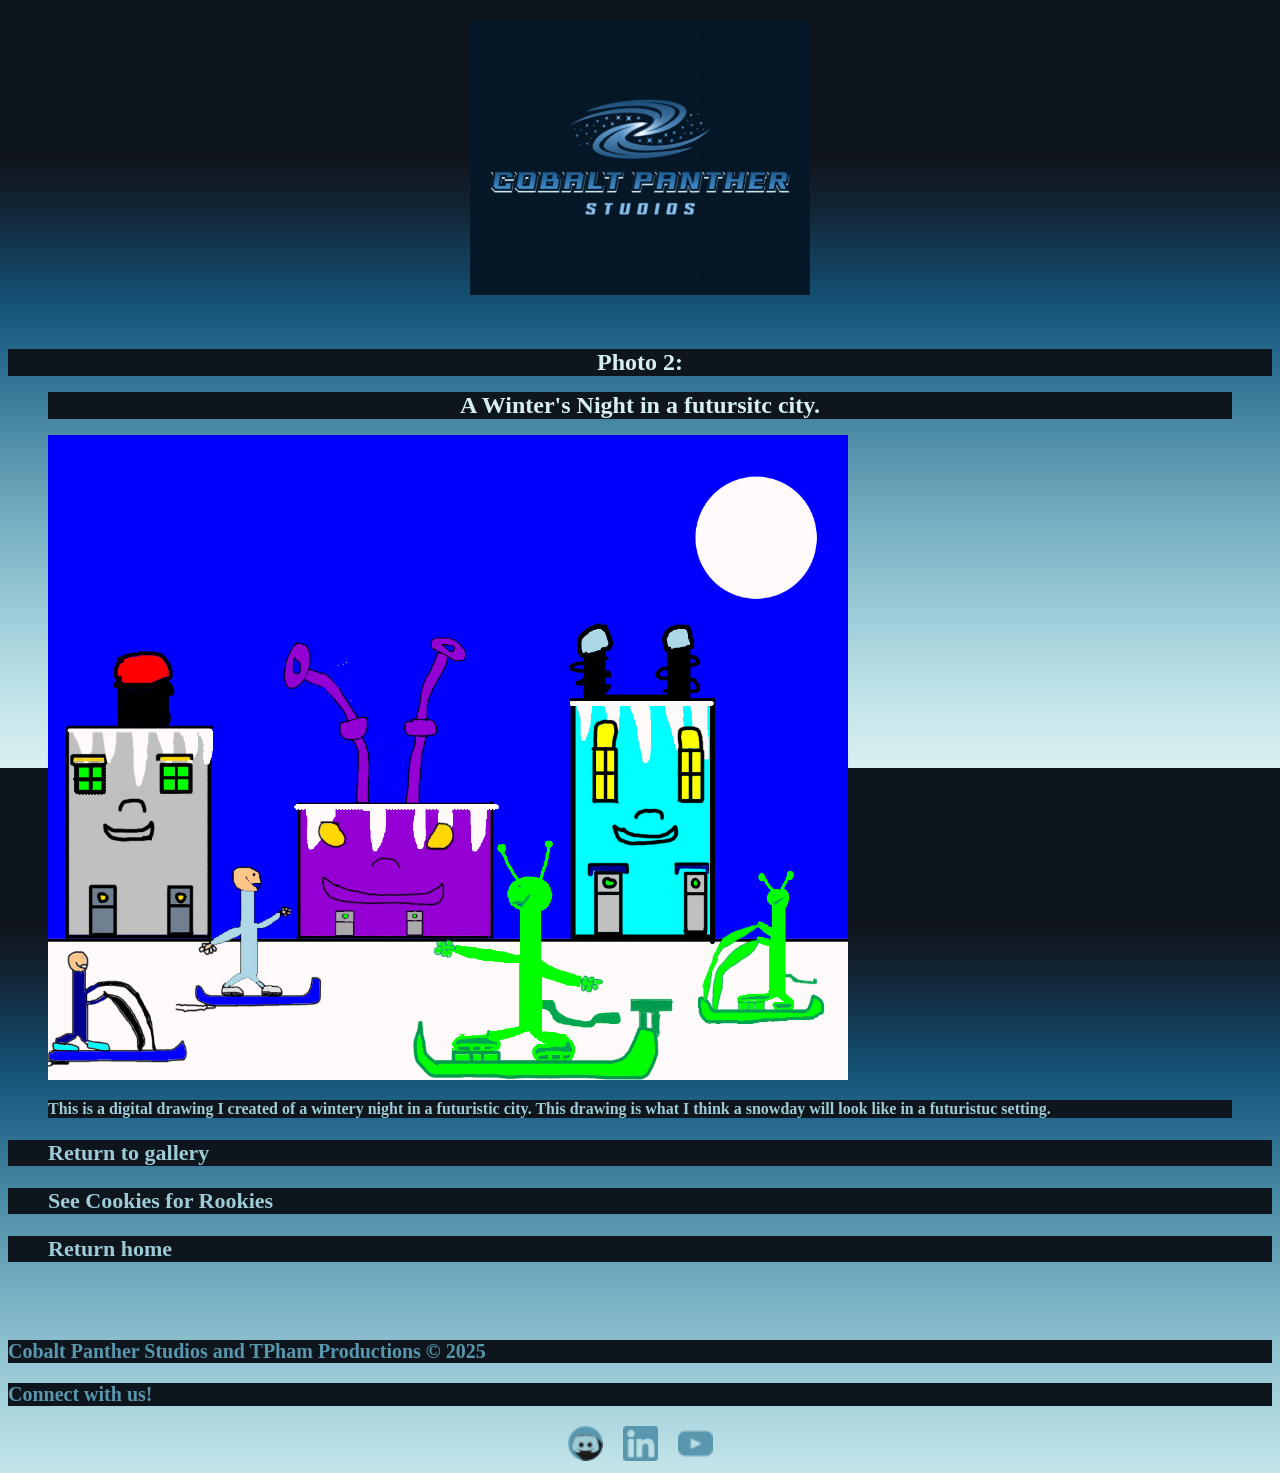
<file: Gallery_animations_photo_htmls 2/Galllery_Photo_2_A_WInter's_Night.html>
<!doctype html>
<html>
<head>
<meta charset="utf-8">
<title>Gallery_Photo_2_Winter's_Night</title>

<link href="Winternight_Style.css" rel="stylesheet" type="text/css">
</head>

<body background="../Backgrounds 2/Gradiant overlay.jpg">
	
	<header>
<img src="../Logos/Cobalt Panther Studios Logo 2 Capture.jpg" width="340" height="275" alt=""/>
		
</header>
	
	<div><br>
		<h1>Photo 2:</h1>
		
<figure><h1>A Winter's Night in a futursitc city.</h1><img src="../Assets 2/A winter's night 2 flatten.jpg" width="800" height="645" alt="Winter's night"/>
<figcaption style="color: #9DCCD7; background-color: #0F151D;">
	
	<p><strong>This is a digital drawing I created of a wintery night in a futuristic city. This drawing is what I think a snowday will look like in a futuristuc setting.</strong></p>
	</figcaption>
		</figure>
		
	</div>
	
	
<nav><h2><ol><a href="../gallery-3.html">Return to gallery</a>
	</ol>
	</h2>
	</nav>	
	
<nav>
	<h2>
		<ol>
  <a href="Galllery_Photo_3_Cookies_for_Rookies.html">See Cookies for Rookies</a>
</ol>
	</h2>
	</nav>
	
<nav><h2><ol>
  <a href="../index.html">Return home</a>
</ol></h2></nav><br>	
	
	
	
	
	
	
	
	
	
	
	
	
	
	
	
	
	
	
	
	
	
	
	
	
	
	
	
	
	
	
	
	
<br><footer><h3>Cobalt Panther Studios and TPham Productions &copy; 2025</h3>
	<h3>Connect with us!</h3>
	<div class="social-icons">
	
	
<a
	href="https://discord.com/users/Shadowpaw#6645" target="_blank"><img src="../Social Media Icons/discord.png" width="24" height="24" alt="Discord"/>
	</a>
	
<a href="https://www.linkedin.com/in/thomas-pham-5aba92384" target="_blank"><img src="../Social Media Icons/linkedin (1).png" width="24" height="24" alt="Linkedin"/>
	</a>
	
<a href="https://www.youtube.com/@shadowpaw7722" target="_blank"><img src="../Social Media Icons/youtube (1).png" width="24" height="24" alt="YouTube"/>
	</a>
	</div>
	
	
</footer>
	
</body>
	
</html>
</file>
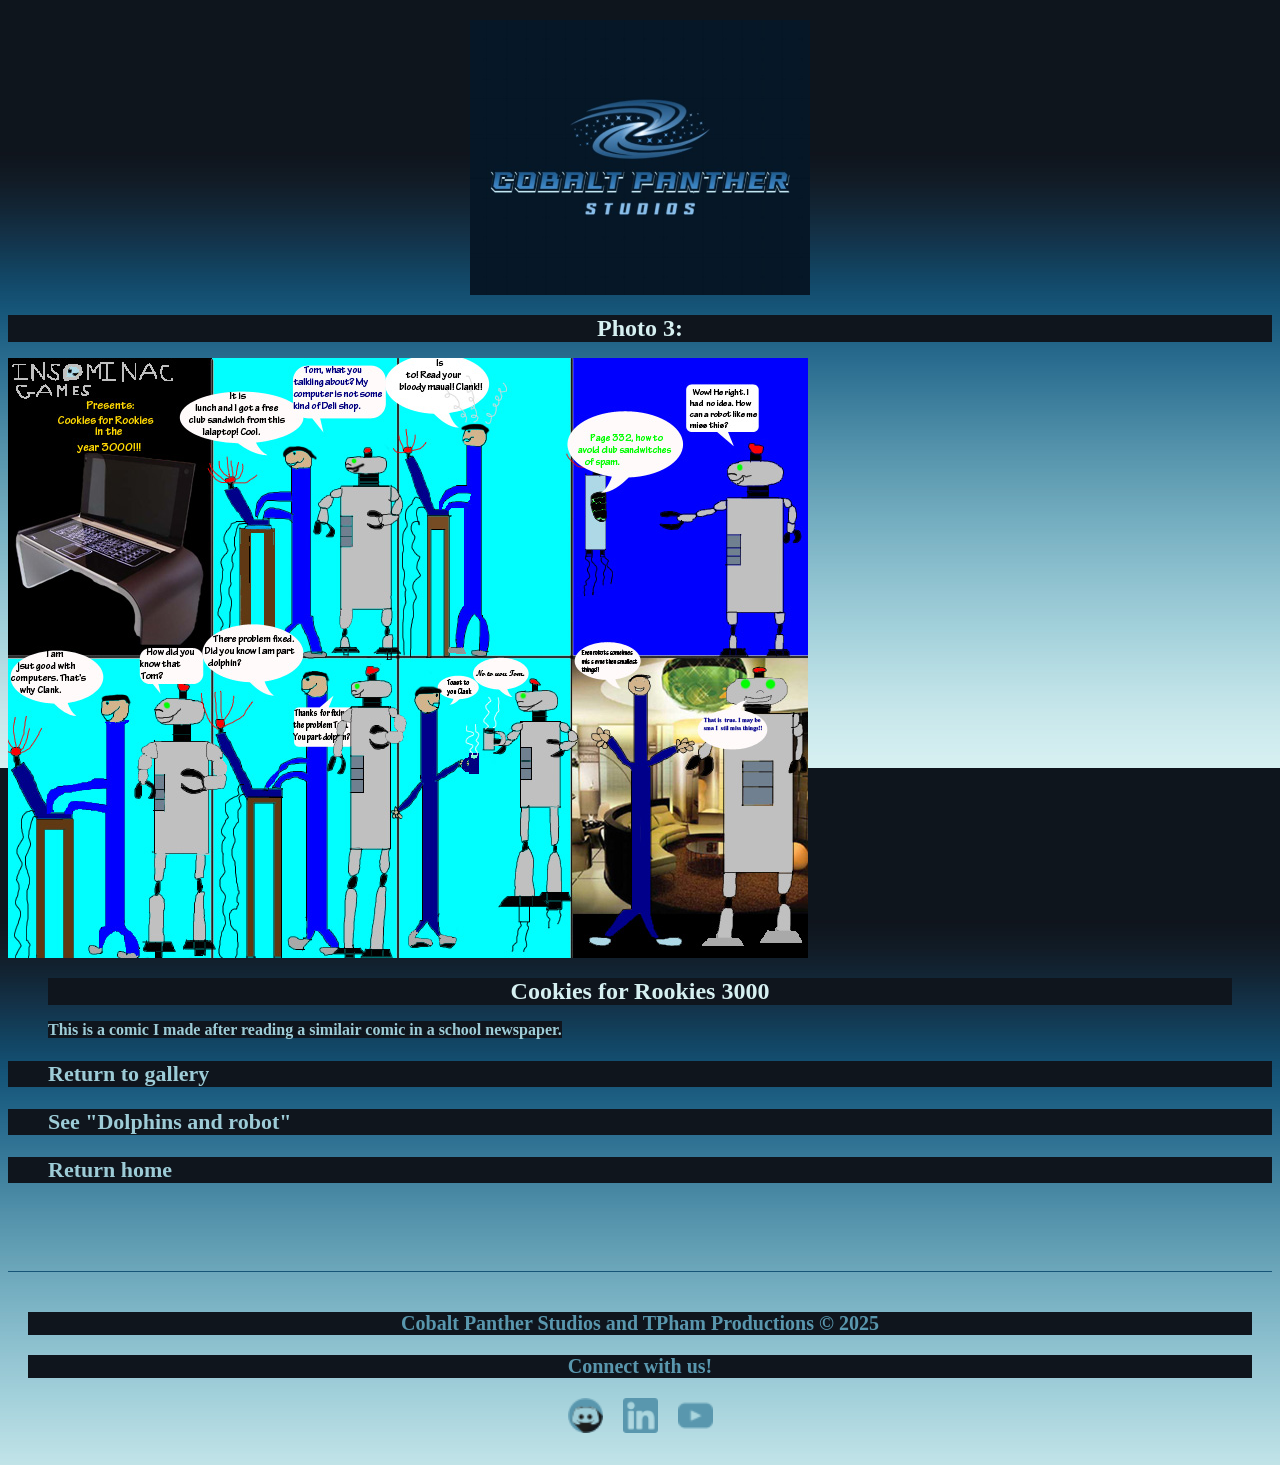
<file: Gallery_animations_photo_htmls 2/Galllery_Photo_3_Cookies_for_Rookies.html>
<!doctype html>
<html>
<head>
<meta charset="utf-8">
<title>Gallery_Photo_3_Cookies_for_Rookies</title>

<link href="Cookies_for_Rookies_Style.css" rel="stylesheet" type="text/css">
</head>

<body background="../Backgrounds 2/Gradiant overlay.jpg">
	
	
	
	<header>
<img src="../Logos/Cobalt Panther Studios Logo 2 Capture.jpg" width="340" height="275" alt="Cobalt Panther Studios logo"/>
		
		
		<h1>Photo 3:</h1>
	
</header>
	
	<div><img src="../Assets 2/Cookies for Rookies (Futristic version).jpg" width="800" height="600" alt=""/>
		
<figure><h1>Cookies for Rookies 3000</h1>
	
<figcaption><strong style="color: #9DCCD7; background-color: #0F151D;">This is a comic I made after reading a similair comic in a school newspaper.</strong></figcaption></figure>
		
</div>	
	
<nav><h2><ol><a href="../gallery-3.html">Return to gallery</a></ol></h2></nav>	
	
<nav><h2><ol>
  <a href="Galllery_Photo_4_Dolphins_and_Robot.html">See "Dolphins and robot"</a>
</ol></h2></nav>	
	
<nav><h2><ol><a href="../index.html">Return home</a></ol></h2></nav><br>	
	
	
	
	
	
	
	
	
	
	
	
	
	
	
	
	
	
	
	
	
	
<br><footer><h3>Cobalt Panther Studios and TPham Productions &copy; 2025</h3>
	
<h3>Connect with us!</h3>
	<div class="social-icons">
	
<a
	href="https://discord.com/users/Shadowpaw#6645" target="_blank"><img src="../Social Media Icons/discord.png" width="24" height="24" alt="Discord"/>
</a>	
	
<a href="https://www.linkedin.com/in/thomas-pham-5aba92384" target="_blank"><img src="../Social Media Icons/linkedin (1).png" width="24" height="24" alt="Linkedin"/>
	</a>
	
<a href="https://www.youtube.com/@shadowpaw7722" target="_blank"><img src="../Social Media Icons/youtube (1).png" width="24" height="24" alt="YouTube"/>
	</a>
		
	</div>
	
	
	
	
	
	
	
	</footer>	
</body>
</html>
</file>
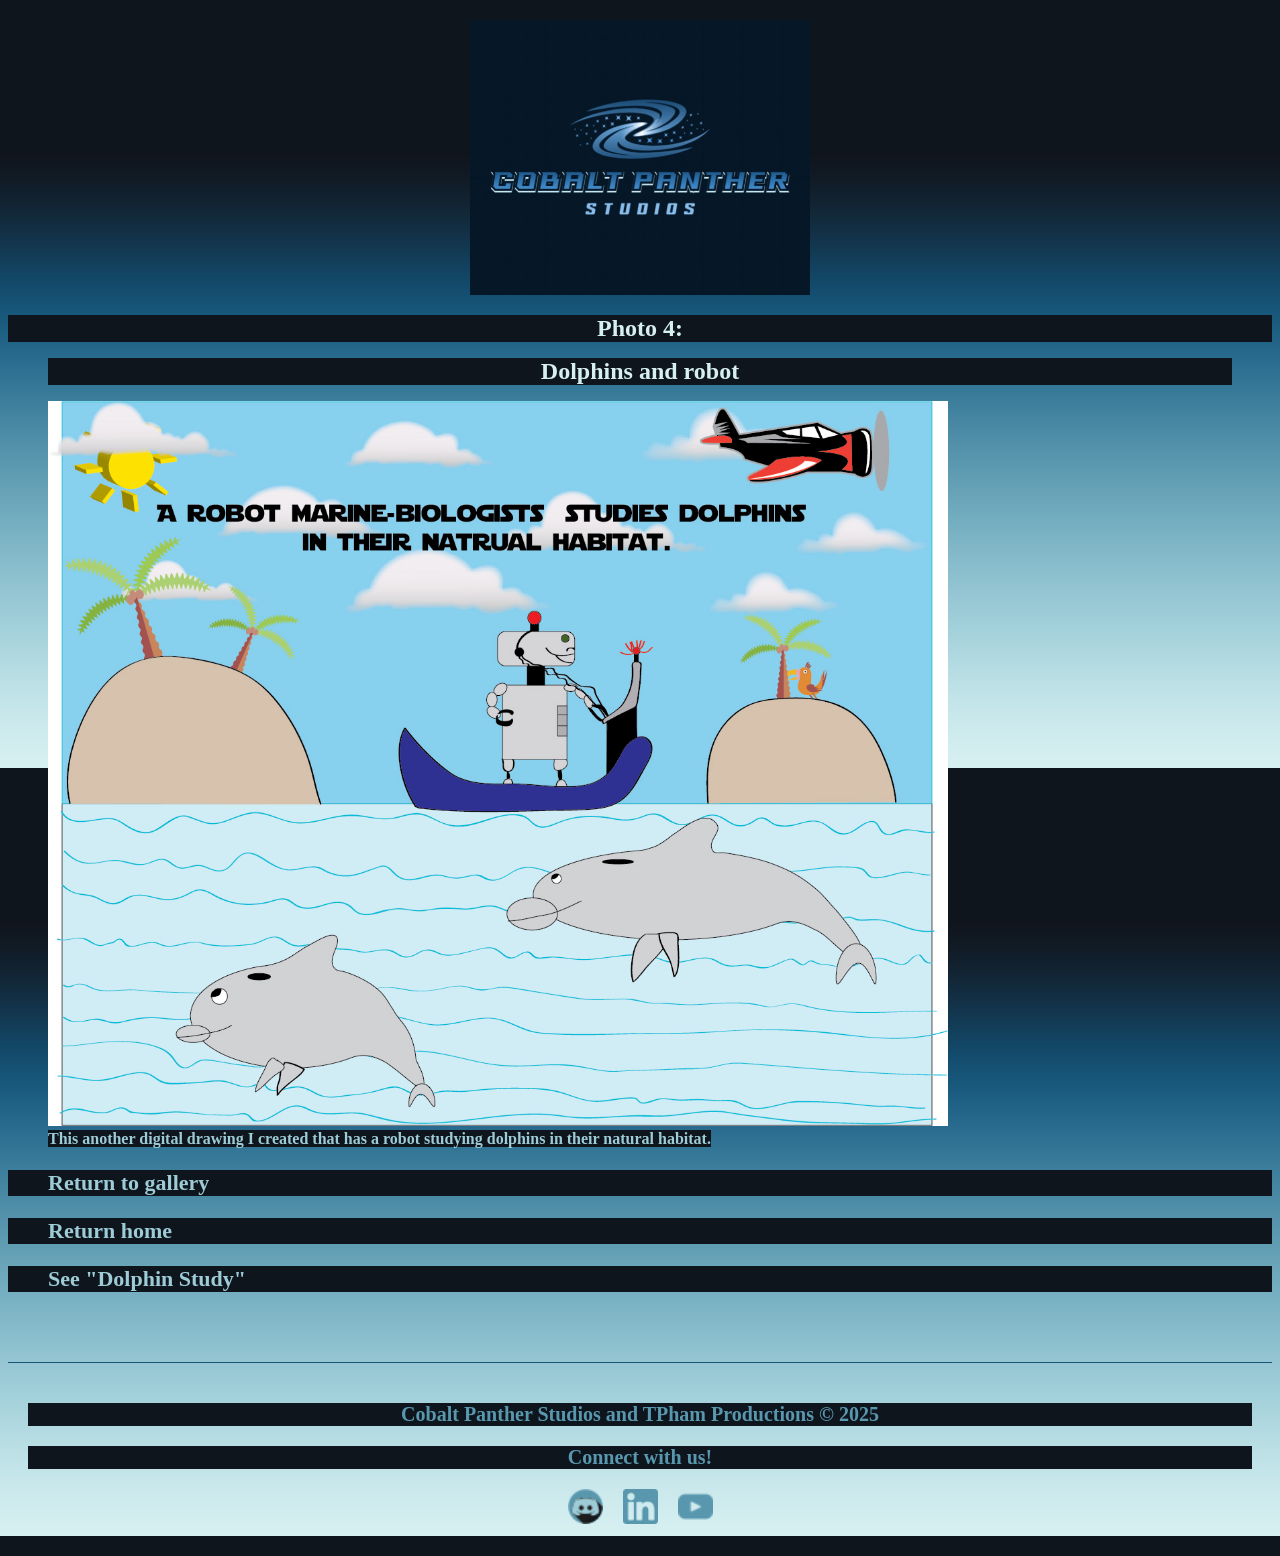
<file: Gallery_animations_photo_htmls 2/Galllery_Photo_4_Dolphins_and_Robot.html>
<!doctype html>
<html>
<head>
<meta charset="utf-8">
<title>Gallery_Photo_4_Dolphins_and_robot</title>

<link href="Dolphins_and_robot_Style.css" rel="stylesheet" type="text/css">
</head>

<body background="../Backgrounds 2/Gradiant overlay.jpg">
	
<header>
	
	<img src="../Logos/Cobalt Panther Studios Logo 2 Capture.jpg" width="340" height="275" alt="Cobalt Panther Studios logo"/>
	
	<h1>Photo 4:</h1>
	
</header>
	
<div>
  <figure><h1>Dolphins and robot</h1><img src="../Assets 2/Dolphin.jpg" width="900" height="725" alt="Dolphinandrobot"/>
	  
	  <figcaption><strong style="color: #9DCCD7; background-color: #0F151D;">This another digital drawing I created that has a robot studying dolphins in their natural habitat.</strong></figcaption></figure>
	
</div>
	
	
<nav><h2><ol><a href="../gallery-3.html">Return to gallery</a></ol></h2></nav>	
	
<nav><h2><ol><a href="../index.html">Return home</a></ol></h2></nav>	
	
<nav><h2><ol><a href="Galllery_Photo_5_Dolphin_Study.html">See "Dolphin Study"</a></ol></h2></nav>	
	
	
	
	
	
	
	
	
	
	
	
	
	
	
	
	
	
	
	
<br><footer><h3>Cobalt Panther Studios and TPham Productions &copy; 2025</h3>
	
	
<h3>Connect with us!</h3>
	<div class="social-icons">
	
	
<a
	href="https://discord.com/users/Shadowpaw#6645" target="_blank"><img src="../Social Media Icons/discord.png" width="24" height="24" alt="Discord"/>
	</a>
	
<a href="https://www.linkedin.com/in/thomas-pham-5aba92384" target="_blank"><img src="../Social Media Icons/linkedin (1).png" width="24" height="24" alt="Linkedin"/>
	</a>
	
<a href="https://www.youtube.com/@shadowpaw7722" target="_blank"><img src="../Social Media Icons/youtube (1).png" width="24" height="24" alt="YouTube"/>
	</a>

	</div>
	
	
	
	
	
	
	
	
	
	
	
	
	
	
	
	</footer>
</body>
</html>
</file>
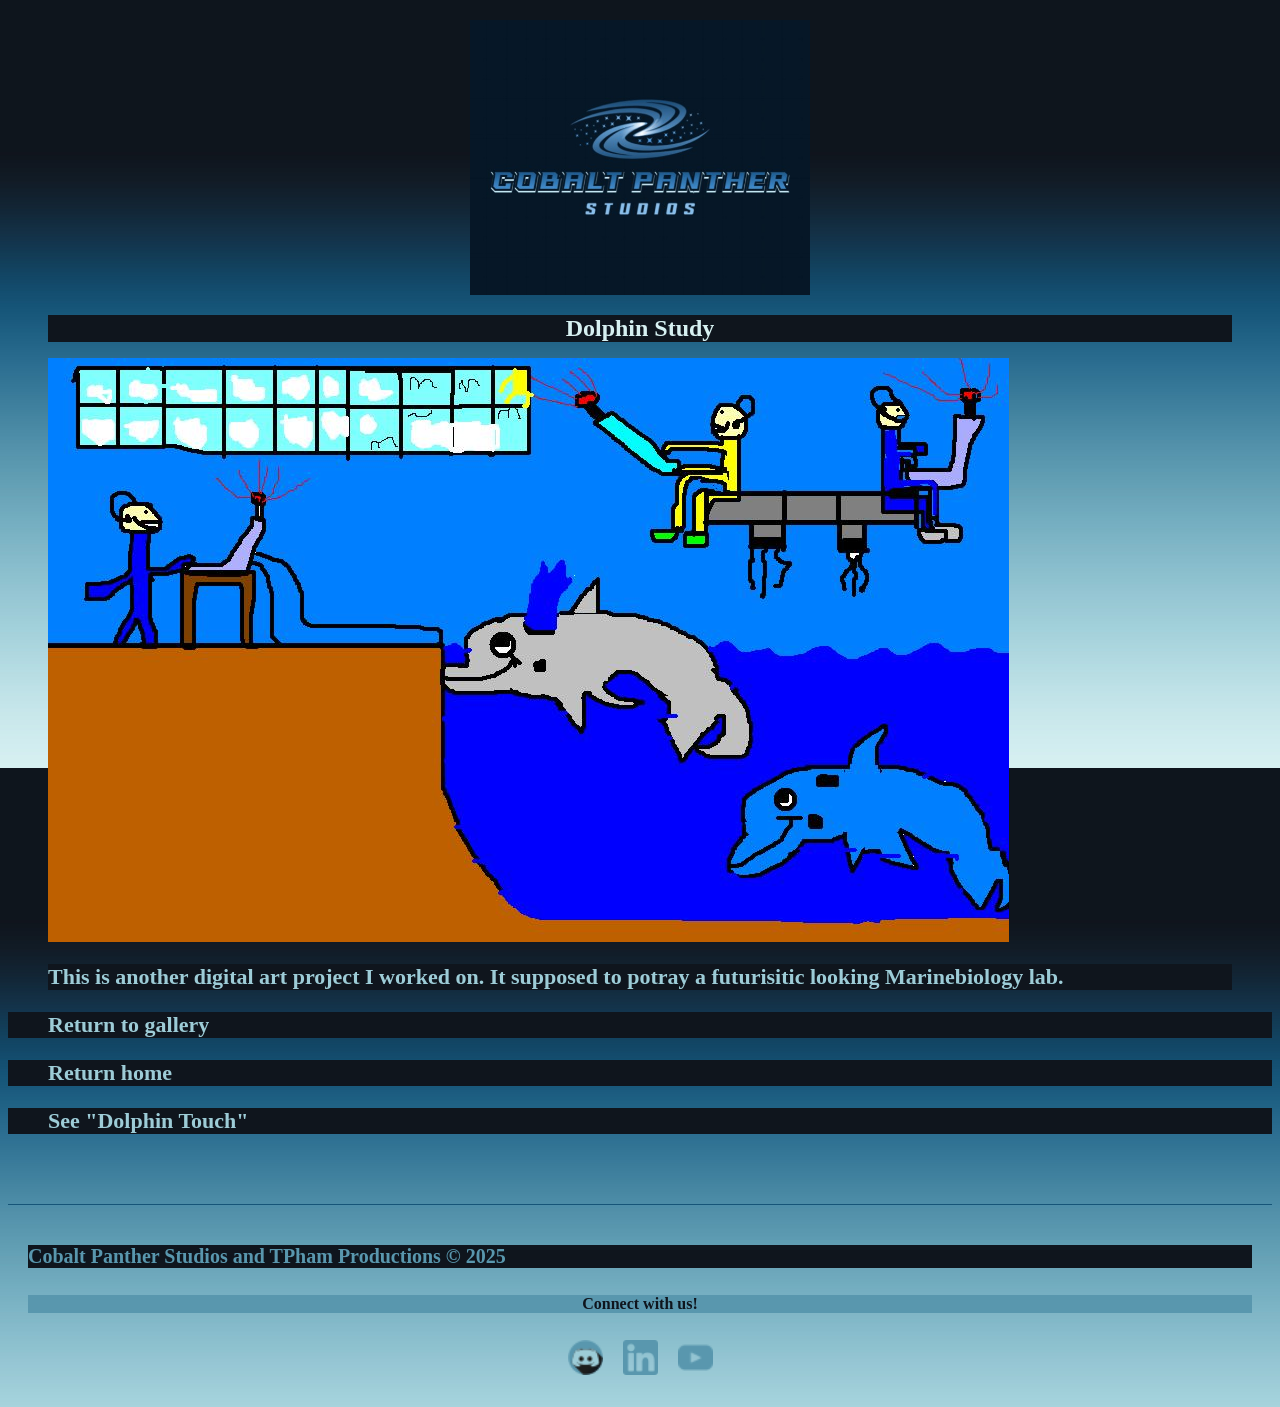
<file: Gallery_animations_photo_htmls 2/Galllery_Photo_5_Dolphin_Study.html>
<!doctype html>
<html>
<head>
<meta charset="utf-8">
<title>Gallery_Photo_5_Dolphin_Study</title>

<link href="Dolphin_study_Style.css" rel="stylesheet" type="text/css">
</head>

<body background="../Backgrounds 2/Gradiant overlay.jpg">
	
	<header>
		
<img src="../Logos/Cobalt Panther Studios Logo 2 Capture.jpg" width="340" height="275" alt="Cobalt Panther Studios logo"/>
	
</header>
	
	<div>
		 
<figure><h1>Dolphin Study</h1><img src="../Assets 2/Dolphin study.JPG" width="961" height="584" alt=""/>
<figcaption><h2>This is another digital art project I worked on. It supposed to potray a futurisitic looking Marinebiology lab.</h2></figcaption></figure>
	
	</div>	
	
<nav><h2><ol><a href="../gallery-3.html">Return to gallery</a></ol></h2></nav>
	
<nav><h2><ol><a href="../index.html">Return home</a></ol></h2></nav>	
	
<nav><h2><ol><a href="Galllery_Photo_6_Dolphin_Touch.html">See "Dolphin Touch"</a></ol></h2></nav>	
	

	
	
	
	
	
	
	
	
	
	
	
	
	
	
	
	
	
	
	
	
	
	
	
	
	
<br><footer><h3>Cobalt Panther Studios and TPham Productions &copy; 2025</h3>
	
	
<h5>Connect with us!</h5>	
	
<div class="social-icons">	
<a
href="https://discord.com/users/Shadowpaw#6645" target="_blank"><img src="../Social Media Icons/discord.png" width="24" height="24" alt="Discord"/></a>	
	
	<a href="https://www.linkedin.com/in/thomas-pham-5aba92384" target="_blank"><img src="../Social Media Icons/linkedin (1).png" width="24" height="24" alt="Linkedin"/></a>	
	
	<a href="https://www.youtube.com/@shadowpaw7722" target="_blank"><img src="../Social Media Icons/youtube (1).png" width="24" height="24" alt="YouTube"/></a>
			</div>
	
	
	
	
	
	
	
	
	
	
	
	
	
	
	
	
	
	
	
	</footer>	
</body>
</html>
</file>
<file: index_style.css>
@charset "UTF-8";
/* CSS Document */

body,td,th {
	color: #9DCCD7;
	font-family: Cambria, "Hoefler Text", "Liberation Serif", Times, "Times New Roman", serif;
}
body {
	background-image: url("Backgrounds 2/Gradiant overlay.jpg");
	background-color: #0F151D;
	font-family: Cambria, "Hoefler Text", "Liberation Serif", Times, "Times New Roman", serif;
	color: #9DCCD7;
	margin: 10px;
}
body article {
}
h1 {
	font-size: 24px;
	color: #D6F0F1;
	text-align: center;
	margin: 20px 0;
	background-color: #0F151D;
	
}
h2 {
	font-size: 18px;
	color: #9DCCD7;
	background-color: #0F151D;
}
h3 {
	font-size: 16px;
	color: #5997AE;
	background-color: #0F151D;
	text-align: right
}
h4 {
	font-size: 14px;
	color: #165578;
	text-align: left;
	background-color: #0F151D;
	
}
h5 {
	font-size: 16px;
	color: #0F151D;
	background-color: #165578;
	
}
a:link {
	color: #9DCCD7;
	text-decoration: none;
}
a:visited {
	text-decoration: none;
	color: #D6F0F1;
}
a:hover {
	text-decoration: none;
	color: #5997ae;
}
a:active {
	background-color: #0F151D;
	font-weight: normal;
}
a {
	font-family: Cambria, "Hoefler Text", "Liberation Serif", Times, "Times New Roman", serif;
}
	
nav {
	text-align: center;
	margin-bottom: 0px;
}

nav a {
	margin: 0 0px;
	font-weight: bold;
}

main {
	max-width: 1000px;
	margin: 0 auto;
	text-align: center;
}

.content-section {
	display: grid;
	grid-template-columns: repeat(2, 1fr);
	align-items: center;
	gap: 2rem;
	background-color: #0F151D;
	color: #9DCCD7;
	padding: 2rem;
	border-radius: 8px;
}

.content-section img {
	width: 100%;
	height: auto;
	border-radius: 10px;
}

.content-section p {
	font-size: 1.1rem;
	line-height: 1.6rem;
	color: #D6F0F1;
	text-align: left;
}
footer {
	text-align: center;
	padding: 20px;
	border-top: 1px solid #165578;
	margin-top: 30px;	
	
}
.content-section {
	text-align: left;
}

/* Social Media Icons Row */
footer .social-icons {
display: flex;
justify-content: center;
align-items: center;
gap: 20px; /* spacing between icons */
margin-top: 10px;
}

footer .social-icons img {
width: 35px;
height: auto;
transition: transform 0.2s ease;
}

footer .social-icons img:hover {
transform: scale(1.15);
}
</file>
<file: audio_style.css>
@charset "utf-8";
/* CSS Document */


  /* Global Styles */
  body {
	font-family: Cambria, serif;
	color: #9DCCD7;
	background-image: url(Backgrounds%202/Gradiant%20overlay.jpg);
	background-size: cover;
	background-attachment: fixed;
	margin: 0;
	display: grid;
	grid-template-rows: auto 1fr auto;
	min-height: 100vh;
	margin-left: 0px;
  }

  a {
	color: #9DCCD7;
	text-decoration: none;
	font-size: 24px;
	font-family: Cambria, "Hoefler Text", "Liberation Serif", Times, "Times New Roman", serif;
  }
  a:visited {
	color: #d6f0f1;
	text-decoration: none;
}
  a:hover {
	color: #5997AE;
	background-color: #0F151D;
	text-decoration: none;
}

  header  {
    text-align: center;
    background-color: #0F151D;
    padding: 1rem 0;
  }

  header img {
	  width: 220px;
	  height: auto;
	  
}

  nav {
	display: flex;
	justify-content: center;
	flex-wrap: wrap;
	gap: 1rem;
	background-color: #0F151D;
	padding: 0.5rem 0;
  }

  nav a {
    font-size: 1rem;
    font-weight: bold;
    letter-spacing: 1px;
  }

  main {
    display: grid;
    grid-template-columns: 1fr min(800px, 90%) 1fr;
    padding: 1rem;
  }

  section.content {
    grid-column: 2;
    background-color: rgba(15, 21, 29, 0.8);
    border-radius: 8px;
    padding: 2rem;
  }

  h1, h2, h3, h4 {
    text-align: center;
    color: #9DCCD7;
  }

  h1 {
	font-size: 24px;
	color: #D6F0F1;
}
  h2 {
	font-size: 22px;
	margin-top: 1rem;
	text-align: left;
}
  h3 {
	font-size: 20px;
	margin: 1rem 0 0.5rem;
	color: #5997AE;
	background-color: #0F151D;
}
  h4 {
	font-size: 18px;
	text-align: left;
	color: #5997AE;
	font-family: Cambria, "Hoefler Text", "Liberation Serif", Times, "Times New Roman", serif;
	background-color: #0F151D;
}

  .audio-grid {
    display: grid;
    grid-template-columns: repeat(auto-fit, minmax(300px, 1fr));
    gap: 1.5rem;
    margin-top: 2rem;
  }

  .audio-item {
    background-color: #1A2430;
    border: 1px solid #0F151D;
    border-radius: 10px;
    padding: 1rem;
    text-align: center;
  }

  audio {
    width: 100%;
    margin-top: 0.5rem;
  }

h5 {
	font-size: 16px;
	color: #0F151D;
	background-color: #5997AE;
}
a:link {
	text-decoration: none;
}
a:active {
	font-family: Cambria, "Hoefler Text", "Liberation Serif", Times, "Times New Roman", serif;
	text-decoration: none;
	font-weight: bold;
	font-size: 1rem;
}
/* Footer */

footer {
	text-align: center;
	padding: 20px;
	border-top: 1px solid #165578;
	margin-top: 30px;
}

/* Social Media Icons Row */
footer .social-icons {
display: flex;
justify-content: center;
align-items: center;
gap: 20px; /* spacing between icons */
margin-top: 10px;
}

footer .social-icons img {
width: 35px;
height: auto;
transition: transform 0.2s ease;
}

footer .social-icons img:hover {
	transform: scale(1.15);

}
</file>
<file: contact_style.css>
@charset "utf-8";
/* CSS Document */


a:link {
	text-decoration: none;
}
a:visited {
	text-decoration: none;
}
a:hover {
	text-decoration: none;
}
a:active {
	text-decoration: none;
}

a:link {
	color: #9DCCD7;
}
a:visited {
	color: #D6F0F1;
}
a:hover {
	color: #5997AE;
}
h1 {
	font-size: 24px;
	color: #D6F0F1;
	background-color: #0F151D;
	text-align: center;
}
h2 {
	font-size: 22px;
	text-align: left;
	color: #9DCCD7;
	background-color: #0F151D;
}
h3 {
	font-size: 20px;
	color: #5997AE;
	background-color: #0F151D;
}
h4 {
	font-size: 18px;
	color: #5997AE;
	background-color: #0F151D;
	font-family: Cambria, "Hoefler Text", "Liberation Serif", Times, "Times New Roman", serif;
}
h5 {
	font-size: 16px;
	color: #5997AE;
	text-align: center;
	background-color: #0F151D;
	font-family: Cambria, "Hoefler Text", "Liberation Serif", Times, "Times New Roman", serif;
}

header img {
    display: block;
    margin: 20px auto;
}

footer {
	text-align: center;
	padding: 20px;
	border-top: 1px solid #165578;
	margin-top: 30px;
}

/* Social Media Icons Row */
footer .social-icons {
display: flex;
justify-content: center;
align-items: center;
gap: 20px; /* spacing between icons */
margin-top: 10px;
}

footer .social-icons img {
width: 35px;
height: auto;
transition: transform 0.2s ease;
}

footer .social-icons img:hover {
transform: scale(1.15);
}
</file>
<file: Sudystyle.css>
@charset "utf-8";
/* CSS Document */


a:link {
	color: #9DCCD7;
	text-decoration: none;
}
a:visited {
	color: #D6F0F1;
	text-decoration: none;
}
a:hover {
	color: #5997AE;
	text-decoration: none;
}

header img {
    display: block;
    margin: 20px auto;
}

h1 {
	font-size: 24px;
	color: #D6F0F1;
	background-color: #0F151D;
	text-align: center;
}
h2 {
	font-size: 22px;
	color: #9DCCD7;
	background-color: #0F151D;
	
}
h3 {
	font-size: 20px;
	color: #9DCCD7;
	background-color: #0F151D;
	text-align: center;

}
h4 {
	font-size: 18px;
	color: #9DCCD7;
	background-color: #0F151D;
	text-align: left;
}
h5 {
	font-size: 16px;
	color: #0F151D;
	background-color: #5997AE;
	text-align: center;
}
a:active {
	text-decoration: none;
}

/* Social Media Icons Row */
footer .social-icons {
display: flex;
justify-content: center;
align-items: center;
gap: 20px; /* spacing between icons */
margin-top: 10px;
}

footer .social-icons img {
width: 35px;
height: auto;
transition: transform 0.2s ease;
}

footer .social-icons img:hover {
	transform: scale(1.15);

}
</file>
<file: Gallery_animations_photo_htmls 2/Clankandfriends_Style.css>
@charset "utf-8";
/* CSS Document */

a:link {
	color: #9DCCD7;
	text-decoration: none;
}
a:visited {
	text-decoration: none;
	color: #D6F0F1;
}
a:hover {
	text-decoration: none;
	color: #5997AE;
}
a:active {
	text-decoration: none;
}
h1 {
	font-size: 24px;
	color: #D6F0F1;
	background-color: #0F151D;
	text-align: center;
}
h2 {
	font-size: 22px;
	color: #9DCCD7;
	background-color: #0F151D;
	text-align: center;
}
h3 {
	font-size: 20px;
	color: #5997AE;
	background-color: #0F151D;

}
h4 {
	font-size: 18px;
	color: #165578;
}
h5 {
	font-size: 16px;
	color: #0F151D;
}
header img {
    display: block;
    margin: 20px auto;
}

/* Social Media Icons Row */
footer .social-icons {
display: flex;
justify-content: center;
align-items: center;
gap: 20px; /* spacing between icons */
margin-top: 10px;
}

footer .social-icons img {
width: 35px;
height: auto;
transition: transform 0.2s ease;
}

footer .social-icons img:hover {
transform: scale(1.15);
}
</file>
<file: Gallery_animations_photo_htmls 2/Dolphins_and_seagulls_Style.css>
@charset "utf-8";
/* CSS Document */

a:link {
	color: #9DCCD7;
}
a:visited {
	color: #D6F0F1;
}
a:hover {
	color: #5997AE;
}
a:link {
	text-decoration: none;
}
a:visited {
	text-decoration: none;
}
a:hover {
	text-decoration: none;
}
a:active {
	text-decoration: none;
}
h1 {
	font-size: 24px;
	color: #D6F0F1;
	background-color: #0F151D;
	text-align: center;
}
h2 {
	font-size: 22px;
	color: #9DCCD7;
	background-color: #0F151D;
}
h3 {
	font-size: 20px;
	color: #5997AE;
	background-color: #0F151D;
}
h4 {
	font-size: 18px;
	color: #165578;
}
h5 {
	font-size: 16px;
	color: #0F151D;
}

header img{
	display: block;
    margin: 20px auto;
	
}

/* Social Media Icons Row */
footer .social-icons {
display: flex;
justify-content: center;
align-items: center;
gap: 20px; /* spacing between icons */
margin-top: 10px;
}

footer .social-icons img {
width: 35px;
height: auto;
transition: transform 0.2s ease;
}

footer .social-icons img:hover {
transform: scale(1.15);
}
</file>
<file: Gallery_animations_photo_htmls 2/the_drive_Style.css>
@charset "utf-8";
/* CSS Document */

a:link {
	color: #9DCCD7;
	text-decoration: none;
}
a:visited {
	text-decoration: none;
	color: #D6F0F1;
}
a:hover {
	text-decoration: none;
	color: #5997AE;
}
a:active {
	text-decoration: none;
}
h1 {
	font-size: 24px;
	color: #D6F0F1;
	background-color: #0F151D;
	text-align: center;
}
h2 {
	font-size: 22px;
	color: #9DCCD7;
	background-color: #0F151D;

}
h3 {
	font-size: 20px;
	color: #5997AE;
	background-color: #0F151D;
}
h4 {
	font-size: 18px;
	color: #165578;
}
h5 {
	font-size: 16px;
	color: #0F151D;
}

header img {
    display: block;
    margin: 20px auto;
}

/* Social Media Icons Row */
footer .social-icons {
display: flex;
justify-content: center;
align-items: center;
gap: 20px; /* spacing between icons */
margin-top: 10px;
}

footer .social-icons img {
width: 35px;
height: auto;
transition: transform 0.2s ease;
}

footer .social-icons img:hover {
	transform: scale(1.15);

}
</file>
<file: Gallery_animations_photo_htmls 2/Augmented_reality_Style.css>
@charset "utf-8";
/* CSS Document */

a:link {
	color: #9DCCD7;
	text-decoration: none;
}
a:visited {
	color: #D6F0F1;
	text-decoration: none;
}
a:hover {
	color: #5997AE;
	text-decoration: none;
}
h1 {
	font-size: 24px;
	color: #D6F0F1;
	background-color: #0F151D;
	text-align: center;
}
h2 {
	font-size: 22px;
	color: #9DCCD7;
	background-color: #0F151D;
	
}
h3 {
	font-size: 20px;
	color: #5997AE;
	background-color: #0F151D;
	
}
h4 {
	font-size: 18px;
	color: #165578;
}
h5 {
	font-size: 16px;
	color: #0F151D;
}
a:active {
	text-decoration: none;
}

header img {
    display: block;
    margin: 20px auto;
}
/* Social Media Icons Row */
footer .social-icons {
display: flex;
justify-content: center;
align-items: center;
gap: 20px; /* spacing between icons */
margin-top: 10px;
}

footer .social-icons img {
width: 35px;
height: auto;
transition: transform 0.2s ease;
}

footer .social-icons img:hover {
	transform: scale(1.15);

}
</file>
<file: Gallery_animations_photo_htmls 2/Winternight_Style.css>
@charset "utf-8";
/* CSS Document */

a:link {
	color: #9DCCD7;
	text-decoration: none;
}
a:visited {
	text-decoration: none;
	color: #D6F0F1;
}
a:hover {
	text-decoration: none;
	color: #5997AE;
}
a:active {
	text-decoration: none;
}
h1 {
	font-size: 24px;
	color: #D6F0F1;
	background-color: #0F151D;
	text-align: center;
}
h2 {
	font-size: 22px;
	color: #9DCCD7;
	background-color: #0F151D;
	text-align: left;
}
h3 {
	font-size: 20px;
	color: #5997AE;
	background-color: #0F151D;
	
}
h4 {
	font-size: 18px;
	color: #165578;
}
h5 {
	font-size: 16px;
	color: #0F151D;
}

header img {
    display: block;
    margin: 20px auto;
}
/* Social Media Icons Row */
footer .social-icons {
display: flex;
justify-content: center;
align-items: center;
gap: 20px; /* spacing between icons */
margin-top: 10px;
}

footer .social-icons img {
width: 35px;
height: auto;
transition: transform 0.2s ease;
}

footer .social-icons img:hover {
	transform: scale(1.15);

}

/* Social Media Icons Row */
footer .social-icons {
display: flex;
justify-content: center;
align-items: center;
gap: 20px; /* spacing between icons */
margin-top: 10px;
}

footer .social-icons img {
width: 35px;
height: auto;
transition: transform 0.2s ease;
}

footer .social-icons img:hover {
	transform: scale(1.15);

}
</file>
<file: Gallery_animations_photo_htmls 2/Cookies_for_Rookies_Style.css>
@charset "utf-8";
/* CSS Document */


a:link {
	color: #9DCCD7;
	text-decoration: none;
}
a:visited {
	text-decoration: none;
	color: #D6F0F1;
}
a:hover {
	text-decoration: none;
	color: #5997AE;
}
a:active {
	text-decoration: none;
}
h1 {
	font-size: 24px;
	color: #D6F0F1;
	background-color: #0F151D;
	text-align: center;
}
h2 {
	font-size: 22px;
	color: #9DCCD7;
	background-color: #0F151D;
	text-align: left;
}
h3 {
	font-size: 20px;
	color: #5997AE;
	background-color: #0F151D;
}
h4 {
	font-size: 18px;
	color: #165578;
}
h5 {
	font-size: 16px;
	color: #0F151D;
}

header img {
    display: block;
    margin: 20px auto;
	
}

footer {
	text-align: center;
	padding: 20px;
	border-top: 1px solid #165578;
	margin-top: 30px;
	
}



/* Social Media Icons Row */
footer .social-icons {
display: flex;
justify-content: center;
align-items: center;
gap: 20px; /* spacing between icons */
margin-top: 10px;
}

footer .social-icons img {
width: 35px;
height: auto;
transition: transform 0.2s ease;
}

footer .social-icons img:hover {
	transform: scale(1.15);

}
</file>
<file: Gallery_animations_photo_htmls 2/Dolphins_and_robot_Style.css>
@charset "utf-8";
/* CSS Document */


a:link {
	color: #9DCCD7;
	text-decoration: none;
}
a:visited {
	text-decoration: none;
	color: #D6F0F1;
}
a:hover {
	text-decoration: none;
	color: #5997AE;
}
a:active {
	text-decoration: none;
}
h1 {
	font-size: 24px;
	color: #D6F0F1;
	text-align: center;
	background-color: #0F151D;
}
h2 {
	font-size: 22px;
	color: #9DCCD7;
	background-color: #0F151D;
}
h3 {
	font-size: 20px;
	color: #5997AE;
	background-color: #0F151D;
}
h4 {
	font-size: 18px;
	color: #165578;
}
h5 {
	font-size: 16px;
	color: #0F151D;
}

header img {
    display: block;
    margin: 20px auto;
	
}


footer {
	text-align: center;
	padding: 20px;
	border-top: 1px solid #165578;
	margin-top: 30px;

}

/* Social Media Icons Row */
footer .social-icons {
display: flex;
justify-content: center;
align-items: center;
gap: 20px; /* spacing between icons */
margin-top: 10px;
}

footer .social-icons img {
width: 35px;
height: auto;
transition: transform 0.2s ease;
}

footer .social-icons img:hover {
	transform: scale(1.15);

}
</file>
<file: Gallery_animations_photo_htmls 2/Dolphin_study_Style.css>
@charset "utf-8";
/* CSS Document */


a:link {
	color: #9DCCD7;
	text-decoration: none;
}
a:visited {
	color: #D6F0F1;
	text-decoration: none;
}
a:hover {
	color: #5997AE;
	text-decoration: none;
}
h1 {
	font-size: 24px;
	color: #D6F0F1;
	background-color: #0F151D;
	text-align: center;
}
h2 {
	font-size: 22px;
	color: #9DCCD7;
	background-color: #0F151D;
}
h3 {
	font-size: 20px;
	color: #5997AE;
	background-color: #0F151D;
	text-align: left;
}
h4 {
	font-size: 18px;
	color: #165578;
}
h5 {
	font-size: 16px;
	color: #0F151D;
	background-color: #5997AE;
}
a:active {
	text-decoration: none;
}

header img {
    display: block;
    margin: 20px auto;
}

footer {
	text-align: center;
	padding: 20px;
	border-top: 1px solid #165578;
	margin-top: 30px;
}


/* Social Media Icons Row */
footer .social-icons {
display: flex;
justify-content: center;
align-items: center;
gap: 20px; /* spacing between icons */
margin-top: 10px;
}

footer .social-icons img {
width: 35px;
height: auto;
transition: transform 0.2s ease;
}

footer .social-icons img:hover {
transform: scale(1.15);
}

  /* ===== Utility Links ===== */
  .bottom-links {
    text-align: center;
    margin-top: 2rem;
  }

  .bottom-links a {
    margin: 0 1rem;
  }
</file>
